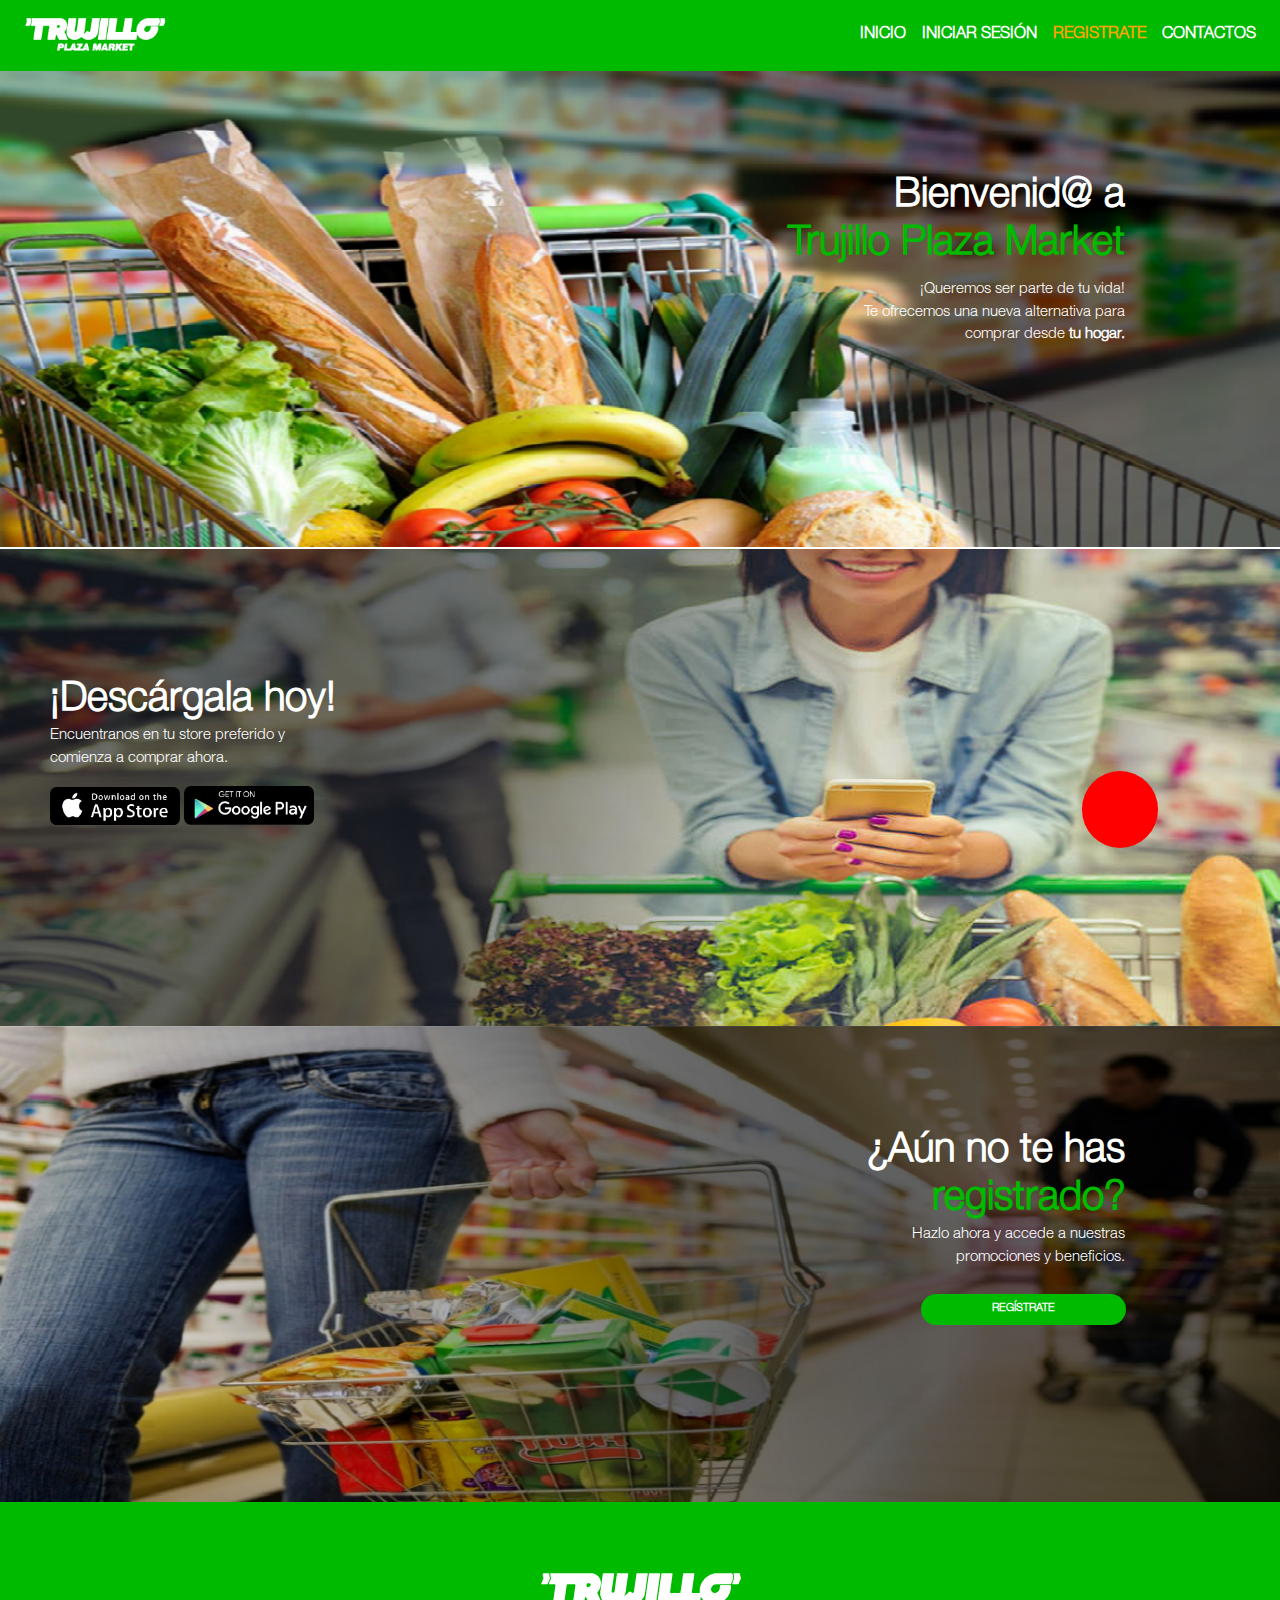
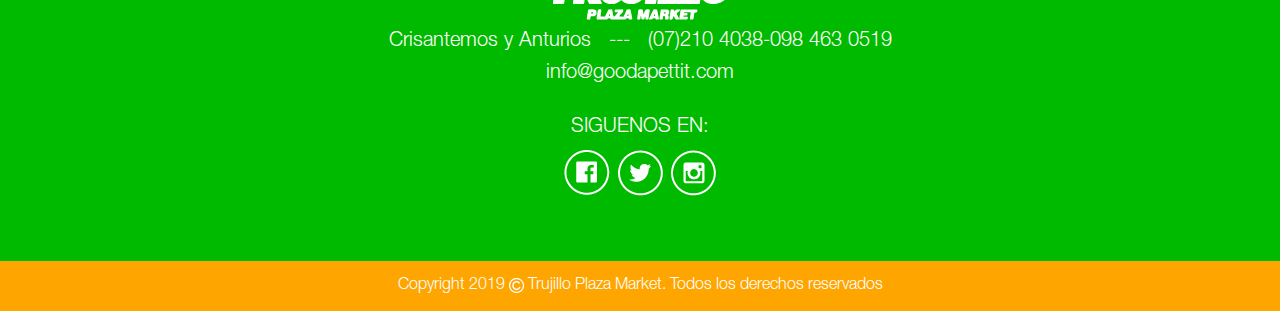
<file: index.html>
<!DOCTYPE html>
<html lang="en">
<head>
	<meta charset="UTF-8">
	<meta name="viwport" content="width=device-width, initial-scale=1.0">
	<meta http-equiv="X-UA-Compatible" content="ie=edge">
	<title>Trujillo</title>
	<link rel="stylesheet" href="css/estilos.css">
	
	<link href="https://es.snatchbot.me/sdk/webchat.css" rel="stylesheet" type="text/css">
	<script src="https://es.snatchbot.me/sdk/webchat.min.js"></script>


	<link rel="stylesheet" href="css/bootstrap2.min.css">
	<link rel="stylesheet" href="https://use.fontawesome.com/releases/v5.8.1/css/all.css" integrity="sha384-50oBUHEmvpQ+1lW4y57PTFmhCaXp0ML5d60M1M7uH2+nqUivzIebhndOJK28anvf" crossorigin="anonymous">
	<script src="https://ajax.googleapis.com/ajax/libs/jquery/3.4.0/jquery.min.js"></script>
	<script src="https://cdnjs.cloudflare.com/ajax/libs/popper.js/1.14.7/umd/popper.min.js"></script>
	<script src="https://maxcdn.bootstrapcdn.com/bootstrap/4.3.1/js/bootstrap.min.js"></script>
</head>
<body>
	<header>
		<nav class="navbar navbar-expand-sm bg-dark navbar-dark">
		  	<!-- Brand/logo -->
		  	<a class="navbar-brand" href="index.html">
		    	<img src="img/logo-trujillo.png" alt="logo" style="width:70%;">
		  	</a>
		  	<!-- Links -->
		  	<ul class="navbar-nav" id="contenedor_menu">
		    	<li class="nav-item">
			    	<a class="nav-link" href="index.html">INICIO</a>
				</li>
				<li class="nav-item">
			    	<a class="nav-link" href="inicio_sesion.html">INICIAR SESIÓN</a>
				</li>
				<li class="nav-item">
			    	<a class="nav-link active" href="registro.html">REGISTRATE</a>
				</li>
				<li class="nav-item">
			    	<a class="nav-link" href="contactos.html">CONTACTOS</a>
				</li>
		  	</ul>
		  	<div class="icono-responsivo" id="open">
				<span>&#9776;</span>
			</div>
		</nav>	
	</header>
	<main>
		<section class="bienvenida slider" id="slider">
			<div class="container" id="mensaje-bienvenida">
				<h1 id="h1_mb">Bienvenid@ a</h1>
				<h1 id="h1_2">Trujillo Plaza Market</h1>
				<p id="parrafo">¡Queremos ser parte de tu vida!</p>
				<p id="parrafo2">Te ofrecemos una nueva alternativa para comprar desde <strong>tu hogar.</strong></p>
			</div>
			<div class="slider">
				<ul>
					<li><img src="img/fondo1.png" alt=""></li>
					<li><img src="img/fondo2_2.png" alt=""></li>
					<li><img src="img/fondo3.png" alt=""></li>
				</ul>
			</div>
		</section>
		<section class="descarga contenedor" id="descarga">
			<div class="container" id="mensaje-descargalo">
				<h1 id="h1_mb">¡Descárgala hoy!</h1>
				<p id="parrafo3">Encuentranos en tu store preferido y comienza a comprar ahora.</p>
				<img class="img-fluid" src="img/app-store2.png" alt="" width="130" height="236">
				<img class="img-fluid" src="img/google-store2.png" alt="" width="130" height="236">
			</div>
			<div class="content-descarga-fondo">
				<img class="img-fluid" src="img/fondo4.png" alt="">
			</div>
		</section>
		<section class="registro_index contenedor" id="registro_index">
			<div class="container" id="mensaje-registro">
				<h1 id="h1_mb">¿Aún no te has</h1>
				<h1 id="h1_2">registrado?</h1>
				<p id="parrafo4">Hazlo ahora y accede a nuestras promociones y beneficios.</p>
				<a href="registro.html" style="text-decoration: none;">
					<button class="btn" id="boton"><strong>REGÍSTRATE</strong></button>
				</a>
			</div>
			<div class="content-registro-fondo">
				<img class="img-fluid" src="img/fondo5.png" alt="">
			</div>
		</section>
		<section class="informacion contenedor" id="informacion">
			<div class="container">
				<div class="marca-logo">
					<img class="img-fluid" src="img/logo-trujillo.png" alt="">		
				</div>
				<h5 id="h5_personal">Crisantemos y Anturios &nbsp; --- &nbsp; (07)210 4038-098 463 0519</h5>
				<h5 id="h5_personal">info@goodapettit.com</h5>
			</div>
			<div id="redes_sociales">
				<h5 id="h5_personal">SIGUENOS EN:</h5>
				<a href=""><img class="img-fluid" src="img/icon-facebook.png" alt=""></a>
				<a href=""><img class="img-fluid" src="img/icon-twitter.png" alt=""></a>
				<a href=""><img class="img-fluid" src="img/icon-instagram.png" alt=""></a>
			</div>
		</section>
	</main>
	<footer>
		<div class="derechos">
			<p id="pie">Copyright 2019 <img class="img-fluid" src="img/icon-copyright2.png" alt=""  width="15px"> Trujillo Plaza Market. Todos los derechos reservados</p>
		</div>
	</footer>
	

	<script>
		Init('?botID=59475&appID=webchat', 325, 500, 'https://dvgpba5hywmpo.cloudfront.net/media/image/xM9b6GBS1aczs5q3RUouL4W8X', 'bubble', '#00BA00', 80, 80, 22.99999999999999, '', '1', '#FFFFFF', '#FFFFFF', 0);/*for authentication of its users, you can define your userID (add &userID={login})*/
	</script>

	<script src="js/main.js"></script>
	<div>
		<button id="boton-chatbot">		
		</button>
	</div>
</body>
</html>
</file>
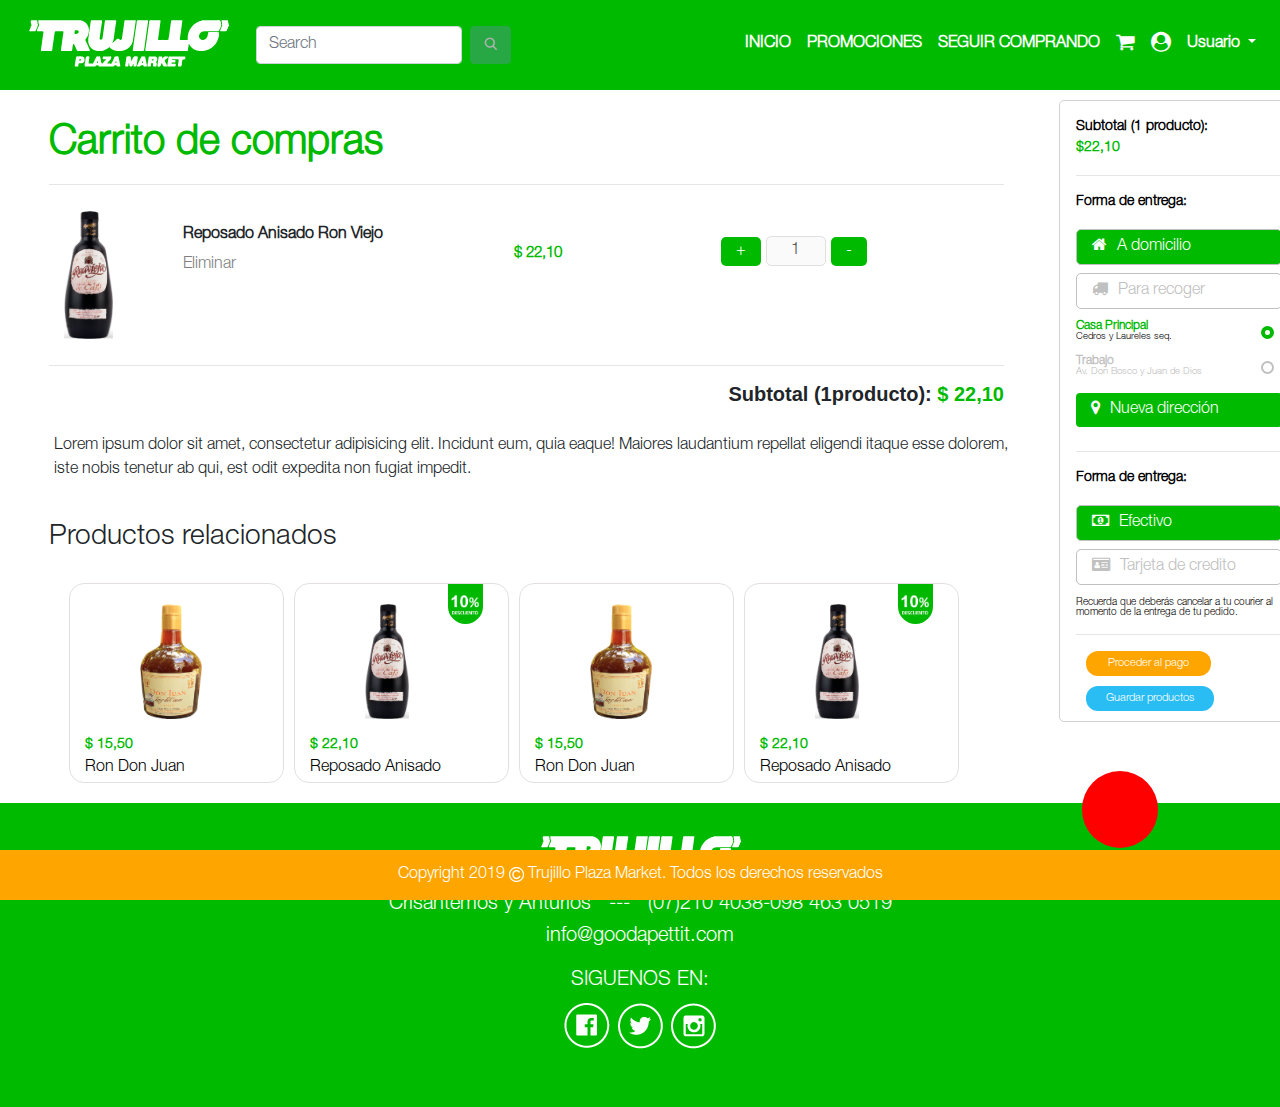
<file: carrito.html>
<!DOCTYPE html>
<html lang="en">
<head>
	<meta charset="UTF-8">
	<title>Carrito</title>
	<meta name="viewport" content="width=device-width, initial-scale=1">

	<link rel="stylesheet" href="css/estilos.css">
	<link rel="stylesheet" href="css/bootstrap2.min.css">

	<link rel="stylesheet" href="https://cdnjs.cloudflare.com/ajax/libs/font-awesome/4.7.0/css/font-awesome.min.css">

	<link href="https://es.snatchbot.me/sdk/webchat.css" rel="stylesheet" type="text/css">
	<script src="https://es.snatchbot.me/sdk/webchat.min.js"></script>

	<link rel="stylesheet" href="http://cdn.leafletjs.com/leaflet/v0.7.7/leaflet.css" />
	<script src="http://cdn.leafletjs.com/leaflet/v0.7.7/leaflet.js"></script>

	<script src="https://ajax.googleapis.com/ajax/libs/jquery/3.4.0/jquery.min.js"></script>
	<script src="https://maxcdn.bootstrapcdn.com/bootstrap/4.3.1/js/bootstrap.min.js"></script>
</head>
<body>
	<header>
		<nav class="navbar navbar-expand-sm bg-dark navbar-dark" style="display: flex; justify-content: space-between; ">
			<!-- Brand/logo -->
		  	<a class="navbar-brand" id="logo-menu-dp" href="#">
		    	<img src="img/logo-trujillo.png" id="img-logo-dp" alt="logo">
		  	</a>
		  	<!-- Search -->
		  	<form class="form-inline" action="/action_page.php">
		    	<input class="form-control mr-sm-2" type="text" placeholder="Search">
		    	<button class="btn btn-success" type="submit">
		    		<a href="index.html"><img src="img/icon-search.png" alt="logo" style="width:15px;"></a>
		    	</button>
		  	</form>  
		  	<!-- Links -->
		  	<button class="navbar-toggler" type="button" data-toggle="collapse" data-target="#collapsibleNavbar">
				<span class="navbar-toggler-icon"></span>
			</button>
			<div class="collapse navbar-collapse justify-content-end" id="collapsibleNavbar">
		  		<ul class="navbar-nav justify-content-end">
		    		<li class="nav-item">
		      			<a class="nav-link" href="index.html">INICIO</a>
		    		</li>
		    		<li class="nav-item">
		      			<a class="nav-link" href="#">PROMOCIONES</a>
		    		</li>
		    		<li class="nav-item">
			      		<a class="nav-link" href="#">SEGUIR COMPRANDO</a>
			    	</li>
		    		<li class="nav-item">
		    			<a class="nav-link" href="carrito.html"><i class="fa fa-shopping-cart" style="font-size: 20px;"></i></a>
		    		</li>
		    		<li class="nav-item">
		      			<a class="nav-link" href="#"><i class="fa fa-user-circle" style="font-size: 20px;"></i></a>
		    		</li>
		    		<!-- Dropdown -->
			    	<li class="nav-item dropdown">
			      		<a class="nav-link dropdown-toggle" href="#" id="navbardrop" data-toggle="dropdown">
			      			Usuario
			      		</a>
			      		<div class="dropdown-menu" id="menudes-plegable">
				        	<a class="dropdown-item" href="#">Mi perfil</a>
				        	<a class="dropdown-item" href="#">Mis direcciones</a>
				        	<hr>
				        	<a class="dropdown-item" href="#">Mis listas</a>
				        	<a class="dropdown-item" href="#">Mis pedidos</a>
				        	<a class="dropdown-item" href="#">Configuración</a>
				        	<a class="dropdown-item" href="#">Ayuda</a>
				        	<a class="dropdown-item" href="#">Salir</a>
			      		</div>
			    	</li>
		  		</ul>
		  	</div>
		</nav>
	</header>
	<div class="container-fluid" id="cuerpo-cc">
		<div class="container-fluid">
			<div class="row">
				<div class="col-sm-10" id="c-cc">
					<h1 class="titulo-carrito">Carrito de compras</h1>
					<hr>
					<div class="row">
					<!-- =============================================== PRIMERO =========================================================== -->
						<div class="col-sm-12">
							<div class="row">
								<div class="col-sm-2" id="b_producto">
									<img class="img-fluid" src="img/cafe-ruavieja.png" alt="" style="width: 30%;">
								</div>
								<div class="col-sm-3" id="produc-selec">
									<h6><strong>Reposado Anisado Ron Viejo</strong></h6>
									<div class="row" id="eliminar-guadar">
										<div class="col-sm-4" id="link-eliminar"><a href="">Eliminar</a></div>
									</div>
								</div>
								<div class="col-sm-3 justify-content-end" id="costo-produc-selec"><span>$ 22,10</span></div>
								<div class="col-sm-4" id="cont-dis-incre">
									<div id="disminuir-incrementar">
						            	<button id="btn-incre-dismi-carrito" onclick="myFunction()">+</button>
								        <input type="number" id="myNumber" min="1" value="1" disabled>
								        <button id="btn-incre-dismi-carrito" onclick="myFunction2()">-</button>
									</div>
									<script> //script para aumentar y decrementar cantidad de productos
									    function myFunction() {
									      document.getElementById("myNumber").stepUp(1);
									    }
									    function myFunction2() {
									      document.getElementById("myNumber").stepDown(1);
									    }
									</script>
								</div>
							</div>
							<hr>
						</div>

					<!-- =============================================== MEDIO =========================================================== -->
						<div class="col-sm-12" style="text-align: right;padding-bottom: 10px;">
							<h5 id="subtit-bd-carrito-izq">Subtotal (1producto): <span>$ 22,10</span></h5>
						</div>
						<div class="col-sm-12" style="padding: 10px 0 20px 20px;">
							Lorem ipsum dolor sit amet, consectetur adipisicing elit. Incidunt eum, quia eaque! Maiores laudantium repellat eligendi itaque esse dolorem, iste nobis tenetur ab qui, est odit expedita non fugiat impedit.
						</div>
					<!-- ================================================================================================================== -->	

					<!-- =============================================== ULTIMO =========================================================== -->
						<div class="col-sm-12" style="padding-top: 20px;">
							<h3>Productos relacionados</h3>
						</div>
						<div class="col-sm-12">
							<div class="row" id="bl-pr-carrito">
					    		<div class="col-sm-3" id="pr-carrito">
					    			<img class="img-fluid" id="img-pr-carrito" src="img/IMG_5825.png" alt="">
					    			<span id="precio-pr">$ 15,50</span><p id="nom-pr">Ron Don Juan</p>
					    		</div>
					   			<div class="col-sm-3" id="pr-carrito">
					   				<img class="img-fluid" id="img-descu-c" src="img/descuento.png" alt="">
					   				<img class="img-fluid" id="img-pr-carrito" src="img/cafe-ruavieja.png" alt="">
					   				<span id="precio-pr">$ 22,10</span><p id="nom-pr">Reposado Anisado</p>
					   			</div>
					   			<div class="col-sm-3" id="pr-carrito">
					   				<img class="img-fluid" id="img-pr-carrito" src="img/IMG_5825.png" alt="">
					   				<span id="precio-pr">$ 15,50</span><p id="nom-pr">Ron Don Juan</p>
					   			</div>
					   			<div class="col-sm-3" id="pr-carrito">
					   				<img class="img-fluid" id="img-descu-c" src="img/descuento.png" alt="">
					   				<img class="img-fluid" id="img-pr-carrito" src="img/cafe-ruavieja.png" alt="">
					   				<span id="precio-pr">$ 22,10</span><p id="nom-pr">Reposado Anisado</p>
					   			</div>
					  		</div>
						</div>
						<!-- =================================================================================================================== -->
					</div>	
				</div>
				<div class="col-sm-2">
		    		<div id="cont-der-car">
			    		<strong><p id="subtitulo-bd-carrito">Subtotal (1 producto): <span id="precio-subtotal"> $22,10</span></p></strong>
			    		<hr>
			    		<div class="row">
							<div class="col-sm-12">
								<strong><p id="subtitulo-bd-carrito">Forma de entrega:</p></strong>
								<form class="formulario" action="">
									<div class="radio1">
								      <input type="radio" id="radio" name="example1" value="domicilio" checked>
								      <label for="radio"><i class="fa fa-home"></i><span>A domicilio</span></label>
								      <input type="radio" id="radio2" name="example1" value="recoger">
								      <label for="radio2"><i class="fa fa-truck"></i><span>Para recoger</span></label>
								    </div>
								    <div class="radio2">
								      <input type="radio" id="radio_1" name="example2" value="cprincipal" checked>
								      <label for="radio_1"><span id="s1">Casa Principal</span><span id="s2">Cedros y Laureles seq.</span></label>
								      <input type="radio" id="radio_2" name="example2" value="trabajo">
								      <label for="radio_2"><span id="s1">Trabajo</span><span id="s2">Av. Don Bosco y Juan de Dios</span></label>
								    </div>
								    <label for="" id="btn-modal-nd" data-toggle="modal" data-target="#myModal"><i class="fa fa-map-marker" style=""></i><span>Nueva dirección</span></label>
								    <!-- The Modal -->
									<div class="modal fade" id="myModal">
										<div class="modal-dialog">
											<div class="modal-content">
												<!-- Modal Header -->
												<div class="modal-header">
													<div id="map" style="width:100%; height: 340px; border: 2px solid red;"></div>
													<!--<img src="img/mapa.PNG" alt="" class="img-fluid" style="border: 1px solid #56F661">
													<button type="button" class="close" data-dismiss="modal">&times;</button>-->
												</div>
												<!-- Modal body -->
												<div class="modal-body" style="display: inline-block;">
													<h5 style="font-weight: bold;">Información de la nueva dirección</h5>
													<input type="text" name="info-dir" placeholder="Calle Principal" style="width: 100%;margin-bottom: 7px;border-radius: 3px;border:1px solid #D5CECE;padding-left: 5px;">
													<input type="text" name="info-dir" placeholder="Calle Secundaria" style="width: 100%;margin-bottom: 7px;border-radius: 3px;border:1px solid #D5CECE;padding-left: 5px;">
													<input type="text" name="info-dir" placeholder="Referencia" style="width: 100%;margin-bottom: 7px;border-radius: 3px;border:1px solid #D5CECE;padding-left: 5px;">
													<input type="text" name="info-dir" placeholder="# de casa" style="width: 100%;margin-bottom: 0px;border-radius: 3px;border:1px solid #D5CECE;padding-left: 5px;">
													<style type="text/css">
														.modal-body input::placeholder {color: #DBD9D8;padding-left: 3px;}
													</style>
												</div>
												<!-- Modal footer -->
												<div class="modal-footer">
													<button type="button" class="btn btn-success" data-dismiss="modal">Cancelar</button>
													<button type="button" class="btn btn-success" data-dismiss="modal">Guardar dirección</button>
												</div>
											</div>
										</div>
									</div>

									<script type="text/javascript">
				                      var posicion_inicial = [0,0];
				                        function getLocation(){
				                          if (navigator.geolocation){
				                            navigator.geolocation.getCurrentPosition(function(position){
				                              posicion_inicial[0] = position.coords.longitude;
				                              posicion_inicial[1] = position.coords.latitude;
				                            });
				                          }
				                          else{
				                            posicion_inicial = [-3.98662568999,-79.196838475852];
				                          }
				                        }
				                      var options = {
				                        center:[-3.98662568999,-79.196838475852],
				                        zoom:17
				                      };
				                      var map = L.map('map',options);
				                      L.tileLayer('http://{s}.tile.osm.org/{z}/{x}/{y}.png', {attribution:'OSM'})
				                      .addTo(map);
				                      var myMarker = L.marker([-3.98662568999,-79.196838475852], {title:"MyPoint", alt:"The Big I", draggable:true})
				                      .addTo(map)
				                      .on('dragend',function(){
				                        var coord = String(myMarker.getLatLng()).split(',');
				                        console.log(coord);
				                        var lat = coord[0].split('(');
				                        console.log(lat);
				                        var lng = coord[1].split(')');
				                        console.log(lng);
				                        myMarker.bindPopup("Moved to:" + lat[1] + "," + lng[0] + ".");
				                      });
				                      
				                      $('#myModal').on('show.bs.modal',function(){
				                        setTimeout(function(){
				                          map.invalidateSize();
				                        },10);
				                      });
				                  </script>
							    </form>
							    <hr>
							</div>
							<div class="col-sm-12">
								<strong><p id="subtitulo-bd-carrito">Forma de entrega:</p></strong>
								<form class="formulario" action="">
									<div class="radio1">
								      <input type="radio" id="radio-1" name="example3" value="efectivo" checked>
								      <label for="radio-1"><i class="fa fa-money"></i><span>Efectivo</span></label>
								      <input type="radio" id="radio-2" name="example3" value="tarjeta">
								      <label for="radio-2"><i class="fa fa-id-card"></i><span>Tarjeta de credito</span></label>
								    </div>
							    </form>
								<p id="nota-pago-carrito">Recuerda que deberás cancelar a tu courier al momento de la entrega de tu pedido.</p>
								<hr>
							</div>
							<div class="col-sm-12" id="bl-btn-pago-carrito">
								<a href="#">
									<buttom id="boton-pago-carrito">Proceder al pago</buttom>
								</a>
							</div>
							<div class="col-sm-12" id="bl-btn-guardar-carrito">
								<a href="#">
									<buttom id="boton-guardar-carrito">Guardar productos</buttom>
								</a>
							</div>
						</div>
					</div>
		    	</div>
			</div>
		</div>
	</div>
	<section class="informacion contenedor" id="informacion2">
		<div class="container">
			<div class="marca-logo">
				<img class="img-fluid" src="img/logo-trujillo.png" alt="">		
			</div>
			<h5 id="h5_personal">Crisantemos y Anturios &nbsp; --- &nbsp; (07)210 4038-098 463 0519</h5>
			<h5 id="h5_personal">info@goodapettit.com</h5>
		</div>
		<div id="redes_sociales_dp">
			<h5 id="h5_personal">SIGUENOS EN:</h5>
			<a href=""><img class="img-fluid" src="img/icon-facebook.png" alt=""></a>
			<a href=""><img class="img-fluid" src="img/icon-twitter.png" alt=""></a>
			<a href=""><img class="img-fluid" src="img/icon-instagram.png" alt=""></a>
		</div>
	</section>
	<div class="footer">
		<p id="pie">Copyright 2019 <img class="img-fluid" src="img/icon-copyright2.png" alt="" width="15px"> Trujillo Plaza Market. Todos los derechos reservados</p>
	</div>
	<script>
		Init('?botID=59475&appID=webchat', 325, 500, 'https://dvgpba5hywmpo.cloudfront.net/media/image/xM9b6GBS1aczs5q3RUouL4W8X', 'bubble', '#00BA00', 80, 80, 22.99999999999999, '', '1', '#FFFFFF', '#FFFFFF', 0);/*for authentication of its users, you can define your userID (add &userID={login})*/
	</script>
	<div>
		<button id="boton-chatbot">		
		</button>
	</div>
</body>
</html>
</file>
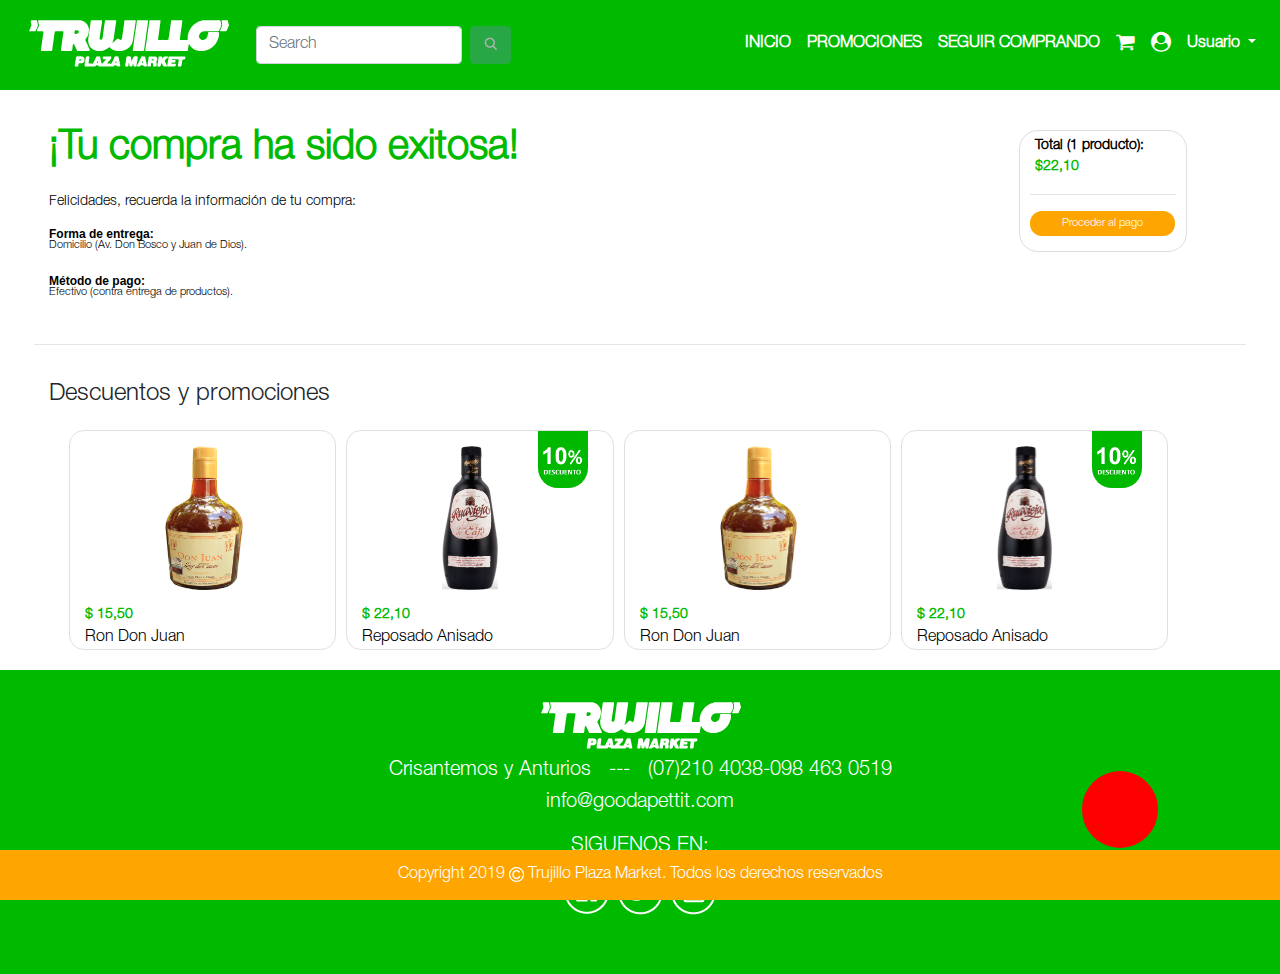
<file: compra_final.html>
<!DOCTYPE html>
<html lang="en">
<head>
	<meta charset="UTF-8">
	<meta name="viwport" content="width=device-width, initial-scale=1.0">
	<title>Compra final</title>

	<link rel="stylesheet" href="css/estilos.css">
	<link rel="stylesheet" href="css/bootstrap2.min.css">

	<link rel="stylesheet" href="https://cdnjs.cloudflare.com/ajax/libs/font-awesome/4.7.0/css/font-awesome.min.css">

	<link href="https://es.snatchbot.me/sdk/webchat.css" rel="stylesheet" type="text/css">
	<script src="https://es.snatchbot.me/sdk/webchat.min.js"></script>

	<script src="https://ajax.googleapis.com/ajax/libs/jquery/3.4.0/jquery.min.js"></script>
	<script src="https://maxcdn.bootstrapcdn.com/bootstrap/4.3.1/js/bootstrap.min.js"></script>
</head>
<body>
	<header>
		<nav class="navbar navbar-expand-sm bg-dark navbar-dark" style="display: flex; justify-content: space-between; ">
			<!-- Brand/logo -->
		  	<a class="navbar-brand" id="logo-menu-dp" href="#">
		    	<img src="img/logo-trujillo.png" id="img-logo-dp" alt="logo">
		  	</a>
		  	<!-- Search -->
		  	<form class="form-inline" action="/action_page.php">
		    	<input class="form-control mr-sm-2" type="text" placeholder="Search">
		    	<button class="btn btn-success" type="submit">
		    		<a href="index.html"><img src="img/icon-search.png" alt="logo" style="width:15px;"></a>
		    	</button>
		  	</form>  
		  	<!-- Links -->
		  	<button class="navbar-toggler" type="button" data-toggle="collapse" data-target="#collapsibleNavbar">
				<span class="navbar-toggler-icon"></span>
			</button>
			<div class="collapse navbar-collapse justify-content-end" id="collapsibleNavbar">
		  		<ul class="navbar-nav justify-content-end">
		    		<li class="nav-item">
		      			<a class="nav-link" href="index.html">INICIO</a>
		    		</li>
		    		<li class="nav-item">
		      			<a class="nav-link" href="#">PROMOCIONES</a>
		    		</li>
		    		<li class="nav-item">
			      		<a class="nav-link" href="#">SEGUIR COMPRANDO</a>
			    	</li>
		    		<li class="nav-item">
		    			<a class="nav-link" href="carrito.html"><i class="fa fa-shopping-cart" style="font-size: 20px;"></i></a>
		    		</li>
		    		<li class="nav-item">
		      			<a class="nav-link" href="#"><i class="fa fa-user-circle" style="font-size: 20px;"></i></a>
		    		</li>
		    		<!-- Dropdown -->
			    	<li class="nav-item dropdown">
			      		<a class="nav-link dropdown-toggle" href="#" id="navbardrop" data-toggle="dropdown">
			      			Usuario
			      		</a>
			      		<div class="dropdown-menu" id="menudes-plegable">
				        	<a class="dropdown-item" href="#">Mi perfil</a>
				        	<a class="dropdown-item" href="#">Mis direcciones</a>
				        	<hr>
				        	<a class="dropdown-item" href="#">Mis listas</a>
				        	<a class="dropdown-item" href="#">Mis pedidos</a>
				        	<a class="dropdown-item" href="#">Configuración</a>
				        	<a class="dropdown-item" href="#">Ayuda</a>
				        	<a class="dropdown-item" href="#">Salir</a>
			      		</div>
			    	</li>
		  		</ul>
		  	</div>
		</nav>
	</header>
	<div class="container-fluid" style="padding: 0 34px;">
		<div class="row">
			<div class="col-sm-12" style="padding-right: 40px;">	
				<div class="col-sm-12" style="padding-bottom: 10px; padding-top: 25px;">
					<div class="row">
						<div class="col-sm-10" style="height: 70px;">
							<h1 class="titulo-compra">¡Tu compra ha sido exitosa!</h1>
						</div>
						<div class="col-sm-2" id="bl-subtotal-cf">
					    	<div id="bldr-subtotal-cf">	
					    		<strong><p id="subtitulo-bd-cf">Total (1 producto): <span id="precio-subtotal"> $22,10</span></p></strong>
					    		<hr id="sep-bldr-subtotal-cf">
					    		<div class="row">
									<div class="col-sm-12" id="bl-btn-pago-carrito">
										<a href="#">
											<buttom id="boton-pago-cf">Proceder al pago</buttom>
										</a>
									</div>
								</div>
							</div>
				    	</div>
						<div class="col-sm-10" id="bl-ms-cf">
							<div id="bl-info-cf">
								<p style="color: black;font-size: 14px;">Felicidades, recuerda la información de tu compra:</p>
								<p id="info-compra">Forma de entrega:<span>Domicilio (Av. Don Bosco y Juan de Dios).</span></p>
								<p id="info-compra">Método de pago:<span style="margin-bottom: 20px;">Efectivo (contra entrega de productos).</span></p>
							</div>
						</div>					
				    </div>
				</div>
			</div>
		</div>
		<hr>
		<div class="col-sm-12" style="padding-top: 20px;">
			<h4>Descuentos y promociones</h4>
		</div>
		<div class="col-sm-12">
			<div class="row" id="bl-pr-cf">
				<div class="col-sm-3" id="pr-cf">
					<img class="img-fluid" id="img-pr-cf" src="img/IMG_5825.png" alt="">
					<span id="precio-pr">$ 15,50</span><p id="nom-pr">Ron Don Juan</p>
				</div>
				<div class="col-sm-3" id="pr-cf">
					<img class="img-fluid" id="img-descu-cf" src="img/descuento.png" alt="">
					<img class="img-fluid" id="img-pr-cf" src="img/cafe-ruavieja.png" alt="">
					<span id="precio-pr">$ 22,10</span><p id="nom-pr">Reposado Anisado</p>
				</div>
				<div class="col-sm-3" id="pr-cf">
					<img class="img-fluid" id="img-pr-cf" src="img/IMG_5825.png" alt="">
					<span id="precio-pr">$ 15,50</span><p id="nom-pr">Ron Don Juan</p>
				</div>
				<div class="col-sm-3" id="pr-cf">
					<img class="img-fluid" id="img-descu-cf" src="img/descuento.png" alt="">
					<img class="img-fluid" id="img-pr-cf" src="img/cafe-ruavieja.png" alt="">
					<span id="precio-pr">$ 22,10</span><p id="nom-pr">Reposado Anisado</p>
				</div>
			</div>
		</div>
	</div>
	<section class="informacion contenedor" id="informacion2">
		<div class="container">
			<div class="marca-logo">
				<img class="img-fluid" src="img/logo-trujillo.png" alt="">		
			</div>
			<h5 id="h5_personal">Crisantemos y Anturios &nbsp; --- &nbsp; (07)210 4038-098 463 0519</h5>
			<h5 id="h5_personal">info@goodapettit.com</h5>
		</div>
		<div id="redes_sociales_dp">
			<h5 id="h5_personal">SIGUENOS EN:</h5>
			<a href=""><img class="img-fluid" src="img/icon-facebook.png" alt=""></a>
			<a href=""><img class="img-fluid" src="img/icon-twitter.png" alt=""></a>
			<a href=""><img class="img-fluid" src="img/icon-instagram.png" alt=""></a>
		</div>
	</section>
	<div class="footer">
		<p id="pie">Copyright 2019 <img class="img-fluid" src="img/icon-copyright2.png" alt="" width="15px"> Trujillo Plaza Market. Todos los derechos reservados</p>
	</div>
	<script>
		Init('?botID=59475&appID=webchat', 325, 500, 'https://dvgpba5hywmpo.cloudfront.net/media/image/xM9b6GBS1aczs5q3RUouL4W8X', 'bubble', '#00BA00', 80, 80, 22.99999999999999, '', '1', '#FFFFFF', '#FFFFFF', 0);/*for authentication of its users, you can define your userID (add &userID={login})*/
	</script>
	<div>
		<button id="boton-chatbot">		
		</button>
	</div>
</body>
</html>
</file>
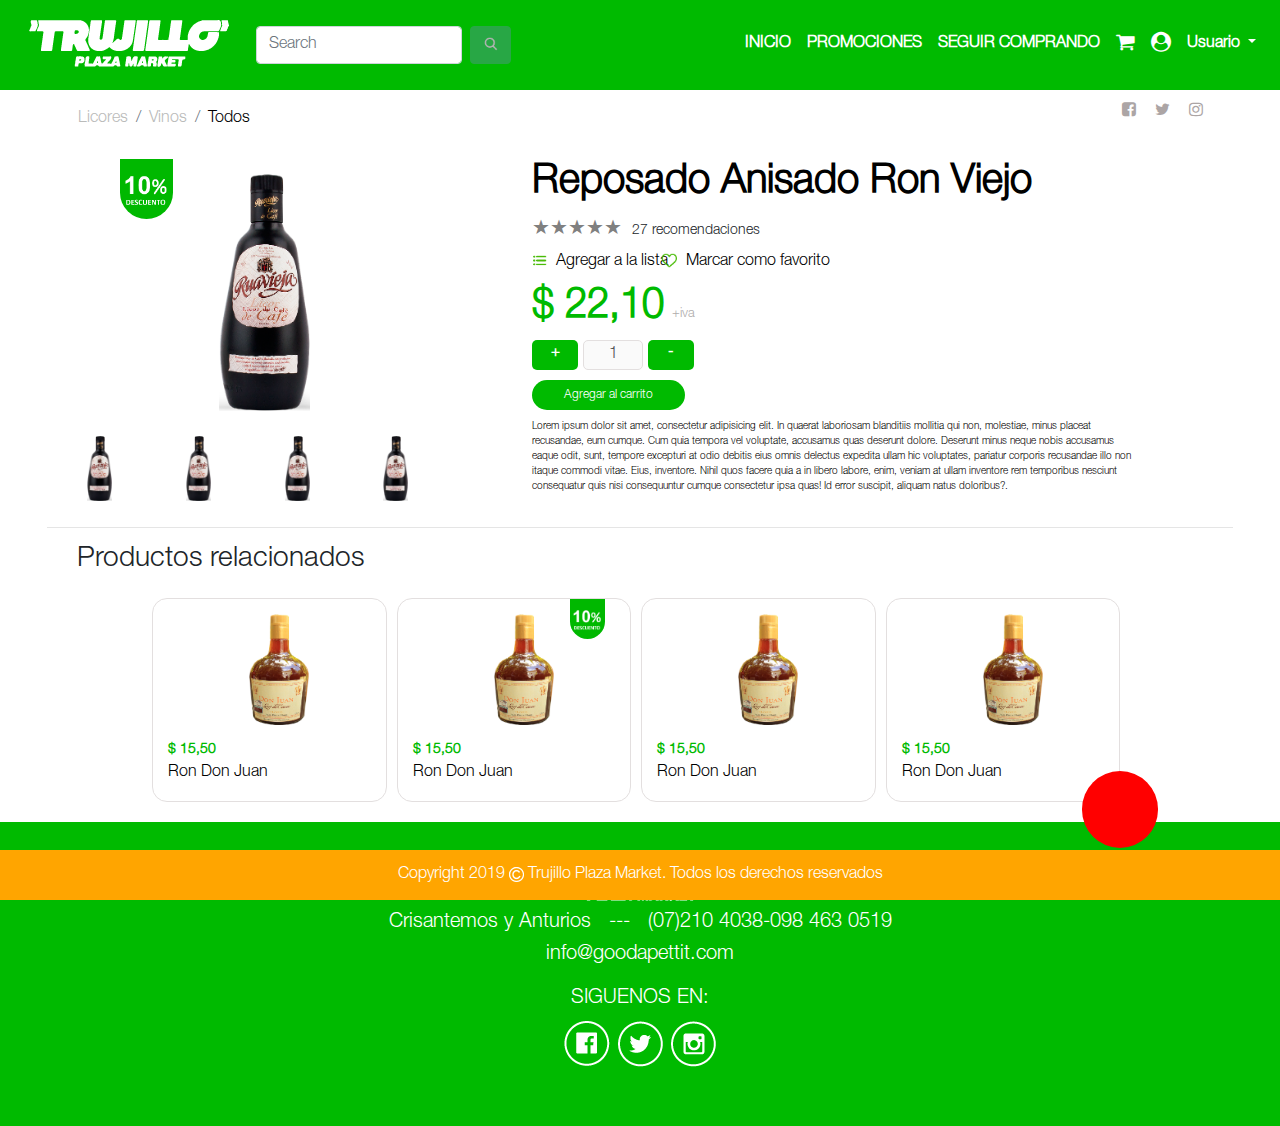
<file: detalle_producto.html>
<!DOCTYPE html>
<html lang="en">
<head>
	<meta charset="UTF-8">
	<meta name="viwport" content="width=device-width, initial-scale=1.0">
	<title>Detalle de producto</title>

	<link rel="stylesheet" href="css/estilos.css">
	<link rel="stylesheet" href="css/bootstrap2.min.css">

	<link rel="stylesheet" href="https://cdnjs.cloudflare.com/ajax/libs/font-awesome/4.7.0/css/font-awesome.min.css">

	<link href="https://es.snatchbot.me/sdk/webchat.css" rel="stylesheet" type="text/css">
	<script src="https://es.snatchbot.me/sdk/webchat.min.js"></script>

	<script src="https://ajax.googleapis.com/ajax/libs/jquery/3.4.0/jquery.min.js"></script>
	<script src="https://maxcdn.bootstrapcdn.com/bootstrap/4.3.1/js/bootstrap.min.js"></script>
</head>
<body>
	<header>
		<nav class="navbar navbar-expand-sm bg-dark navbar-dark" style="display: flex; justify-content: space-between; ">
			<!-- Brand/logo -->
		  	<a class="navbar-brand" id="logo-menu-dp" href="#">
		    	<img src="img/logo-trujillo.png" id="img-logo-dp" alt="logo" >
		  	</a>
		  	<!-- Search -->
		  	<form class="form-inline" action="/action_page.php">
		    	<input class="form-control mr-sm-2" type="text" placeholder="Search">
		    	<button class="btn btn-success" type="submit">
		    		<a href="index.html"><img src="img/icon-search.png" alt="logo" style="width:15px;"></a>
		    	</button>
		  	</form>  
		  	<!-- Links -->
		  	<button class="navbar-toggler" type="button" data-toggle="collapse" data-target="#collapsibleNavbar">
				<span class="navbar-toggler-icon"></span>
			</button>
		  	<div class="collapse navbar-collapse justify-content-end" id="collapsibleNavbar">
			  	<ul class="navbar-nav ">
			    	<li class="nav-item">
			      		<a class="nav-link" href="index.html">INICIO</a>
			    	</li>
			    	<li class="nav-item">
			      		<a class="nav-link" href="#">PROMOCIONES</a>
			    	</li>
			    	<li class="nav-item">
			      		<a class="nav-link" href="productos.html">SEGUIR COMPRANDO</a>
			    	</li>
			    	<li class="nav-item">
			    		<a class="nav-link" href="carrito.html"><i class="fa fa-shopping-cart" style="font-size: 20px;"></i></a>
			    	</li>
			    	<li class="nav-item">
			      		<a class="nav-link" href="#"><i class="fa fa-user-circle" style="font-size: 20px;"></i></a>
			    	</li>
			    	<!-- Dropdown -->
				    <li class="nav-item dropdown">
				      	<a class="nav-link dropdown-toggle" href="#" id="navbardrop" data-toggle="dropdown">
				        	Usuario
				      	</a>
				      	<div class="dropdown-menu" id="menudes-plegable">
					        <a class="dropdown-item" href="#">Mi perfil</a>
					        <a class="dropdown-item" href="#">Mis direcciones</a>
					        <hr>
					        <a class="dropdown-item" href="#">Mis listas</a>
					        <a class="dropdown-item" href="#">Mis pedidos</a>
					        <a class="dropdown-item" href="#">Configuración</a>
					        <a class="dropdown-item" href="#">Ayuda</a>
					        <a class="dropdown-item" href="#">Salir</a>
				      	</div>
				    </li>
			  	</ul>
			</div>
		</nav>
	</header>
	<div class="container-fluid" id="cuerpo">
		<div class="container-fluid">
	  		<div class="row">
	    		<div class="col-sm-6" id="gerarquia-links-dp">
	    			<!--Licores/Vinos/Todos-->
	    			<ul class="breadcrumb" id="menu-slash">
						<li class="breadcrumb-item"><a href="#">Licores</a></li>
					    <li class="breadcrumb-item"><a href="#">Vinos</a></li>
					    <li class="breadcrumb-item active" style="color: black;">Todos</li>
					</ul>
	    		</div>
	    		<div class="col-sm-6" id="rs">
					<div class="icon-bar">
					  <a href="#"><i id="i-social" class="fa fa-facebook-square"></i></a> 
					  <a href="#"><i id="i-social" class="fa fa-twitter"></i></a> 
					  <a href="#"><i id="i-social" class="fa fa-instagram"></i></i></a>  
					</div>
	    		</div>
	    		<div class="col-sm-4">
	    			<img class="img-fluid" id="descuen" src="img/descuento.png" alt="">
	    			<img class="img-fluid" id="img-producto" src="img/cafe-ruavieja.png" alt="">
	    			<div class="row">
		            	<div class="col">
		            		<img class="img-fluid" id="miniaturas" src="img/cafe-ruavieja.png" alt="">
		            	</div>
		            	<div class="col">
		            		<img class="img-fluid" id="miniaturas" src="img/cafe-ruavieja.png" alt="">
		            	</div>
		            	<div class="col">
		            		<img class="img-fluid" id="miniaturas" src="img/cafe-ruavieja.png" alt="">
		            	</div>
		            	<div class="col">
		            		<img class="img-fluid" id="miniaturas" src="img/cafe-ruavieja.png" alt="">
		            	</div>
		            </div>
	    		</div>
	   			<div class="col-sm-8" id="cali-info-produc">
	   				<h1 style="color: black;">Reposado Anisado Ron Viejo</h1>
	   				<form id="calificacion">
						<div class="row">
							<p class="clasificacion">
								<input id="radio1" type="radio" name="estrellas" value="5"><!--
							    --><label id="label-start" for="radio1">★</label><!--
							    --><input id="radio2" type="radio" name="estrellas" value="4"><!--
							    --><label id="label-start" for="radio2">★</label><!--
							    --><input id="radio3" type="radio" name="estrellas" value="3"><!--
							    --><label id="label-start" for="radio3">★</label><!--
							    --><input id="radio4" type="radio" name="estrellas" value="2"><!--
							    --><label id="label-start" for="radio4">★</label><!--
							    --><input id="radio5" type="radio" name="estrellas" value="1"><!--
							    --><label id="label-start" for="radio5">★</label>
							</p>
							<span id="reco">27 recomendaciones</span>
						</div>
					</form>
					<div class="row">
		              	<div class="col-sm-3" id="agre-list">
		              		<img class="img-fluid" id="botn-agregar-marcar" src="img/icon-list-green.png" alt="">
		              		<a href="#" style="color: black; ">Agregar a la lista</a>
		          		</div>
		              	<div class="col-sm-5" id="favorito">
		              		<img class="img-fluid" id="botn-agregar-marcar" src="img/icon-heart.png" alt="">
		              		<a href="#" style="color: black; ">Marcar como favorito</a>
		              	</div>
		            </div>
		            <h1 id="costo">$ 22,10 <span id="iva">+iva</span></h1>
		            <div id="disminuir-incrementar">
		            	<button id="inc-dec" onclick="myFunction()">+</button>
				        <input type="number" id="myNumber" min="1" value="1" disabled>
				        <button id="inc-dec" onclick="myFunction2()">-</button>
					</div>
					<script> //script para aumentar y decrementar cantidad de productos
					    function myFunction() {
					      document.getElementById("myNumber").stepUp(1);
					    }
					    function myFunction2() {
					      document.getElementById("myNumber").stepDown(1);
					    }
					</script>
					<a href="carrito.html"><button id="btn-agregar-carrito">Agregar al carrito</button></a>
					<p style="color: black; font-size: 10px;">
						Lorem ipsum dolor sit amet, consectetur adipisicing elit. In quaerat laboriosam blanditiis mollitia qui non, molestiae, minus placeat recusandae, eum cumque. Cum quia tempora vel voluptate, accusamus quas deserunt dolore. Deserunt minus neque nobis accusamus eaque odit, sunt, tempore excepturi at odio debitis eius omnis delectus expedita ullam hic voluptates, pariatur corporis recusandae illo non itaque commodi vitae. Eius, inventore. Nihil quos facere quia a in libero labore, enim, veniam at ullam inventore rem temporibus nesciunt consequatur quis nisi consequuntur cumque consectetur ipsa quas! Id error suscipit, aliquam natus doloribus?.
					</p>
	   			</div>
	  		</div>
		</div>
		<hr>
		<!-- productos relacionados -->
		<div class="container-fluid">
			<div class="col-sm-12">
				<h3>Productos relacionados</h3>
			</div>
	  		<div class="row" id="lp-re">
	    		<div class="col-sm-3" id="colum-re">
	    			<img class="img-fluid" id="p-relacionados" src="img/IMG_5825.png" alt="">
	    			<span id="precio-pr">$ 15,50</span><p id="nom-pr">Ron Don Juan</p>
	    		</div>
	   			<div class="col-sm-3" id="colum-re">
	   				<img class="img-fluid" id="img-descu-dp" src="img/descuento.png" alt="">
	   				<img class="img-fluid" id="p-relacionados" src="img/IMG_5825.png" alt="">
	   				<span id="precio-pr">$ 15,50</span><p id="nom-pr">Ron Don Juan</p>
	   			</div>
	   			<div class="col-sm-3" id="colum-re">
	   				<img class="img-fluid" id="p-relacionados" src="img/IMG_5825.png" alt="">
	   				<span id="precio-pr">$ 15,50</span><p id="nom-pr">Ron Don Juan</p>
	   			</div>
	   			<div class="col-sm-3" id="colum-re">
	   				<img class="img-fluid" id="p-relacionados" src="img/IMG_5825.png" alt="">
	   				<span id="precio-pr">$ 15,50</span><p id="nom-pr">Ron Don Juan</p>
	   			</div>
	  		</div>
		</div>
	</div>
	<section class="informacion contenedor" id="informacion2">
		<div class="container">
			<div class="marca-logo">
				<img class="img-fluid" src="img/logo-trujillo.png" alt="">		
			</div>
			<h5 id="h5_personal">Crisantemos y Anturios &nbsp; --- &nbsp; (07)210 4038-098 463 0519</h5>
			<h5 id="h5_personal">info@goodapettit.com</h5>
		</div>
		<div id="redes_sociales_dp">
			<h5 id="h5_personal">SIGUENOS EN:</h5>
			<a href=""><img class="img-fluid" src="img/icon-facebook.png" alt=""></a>
			<a href=""><img class="img-fluid" src="img/icon-twitter.png" alt=""></a>
			<a href=""><img class="img-fluid" src="img/icon-instagram.png" alt=""></a>
		</div>
	</section>
	<div class="footer">
		<p id="pie">Copyright 2019 <img class="img-fluid" src="img/icon-copyright2.png" alt="" width="15px"> Trujillo Plaza Market. Todos los derechos reservados</p>
	</div>
	<script>
		Init('?botID=59475&appID=webchat', 325, 500, 'https://dvgpba5hywmpo.cloudfront.net/media/image/xM9b6GBS1aczs5q3RUouL4W8X', 'bubble', '#00BA00', 80, 80, 22.99999999999999, '', '1', '#FFFFFF', '#FFFFFF', 0);/*for authentication of its users, you can define your userID (add &userID={login})*/
	</script>	
	<div>
		<button id="boton-chatbot">		
		</button>
	</div>
</body>
</html>
</file>
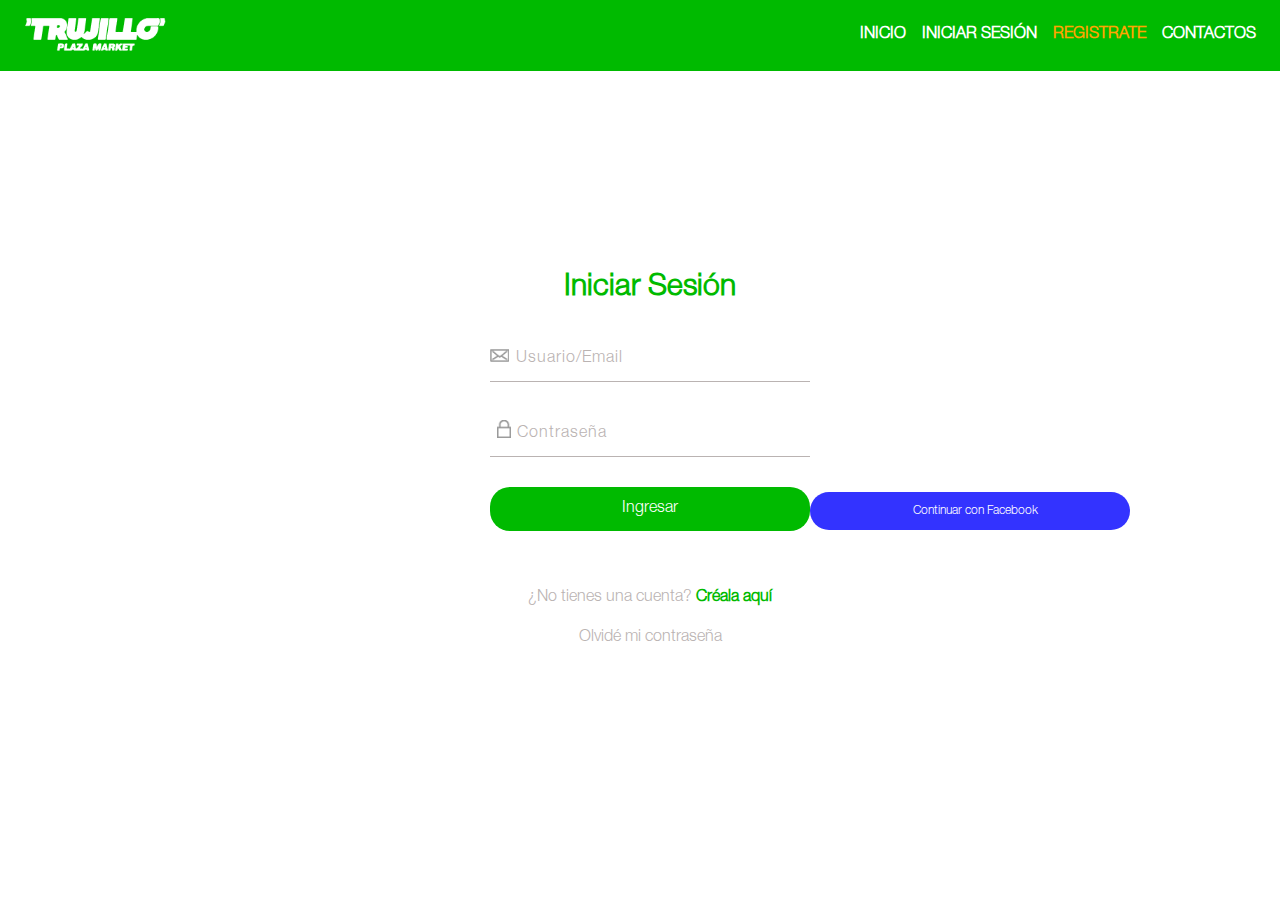
<file: inicio_sesion.html>
<!DOCTYPE html>
<html lang="es">
<head>
	<meta charset="UTF-8">
	<title>Inicio de sesison</title>
	<meta name="viewport" content="width=device-width, initial-scale=1">
	<link rel="stylesheet" href="css/estilos.css">
	<link rel="stylesheet" type="text/css" href="css/bootstrap2.min.css">
	<link rel="stylesheet" href="https://use.fontawesome.com/releases/v5.8.1/css/all.css" integrity="sha384-50oBUHEmvpQ+1lW4y57PTFmhCaXp0ML5d60M1M7uH2+nqUivzIebhndOJK28anvf" crossorigin="anonymous">	
<!--===============================================================================================-->
</head>
<body>
	<header>
		<nav class="navbar navbar-expand-sm bg-dark navbar-dark">
		  	<!-- Brand/logo -->
		  	<a class="navbar-brand" href="index.html">
		    	<img src="img/logo-trujillo.png" alt="logo" style="width:70%;">
		  	</a>
		  	<!-- Links -->
		  	<ul class="navbar-nav" id="contenedor_menu">
		    	<li class="nav-item">
			    	<a class="nav-link" href="index.html">INICIO</a>
				</li>
				<li class="nav-item">
			    	<a class="nav-link" href="inicio_sesion.html">INICIAR SESIÓN</a>
				</li>
				<li class="nav-item">
			    	<a class="nav-link active" href="registro.html">REGISTRATE</a>
				</li>
				<li class="nav-item">
			    	<a class="nav-link" href="contactos.html">CONTACTOS</a>
				</li>
		  	</ul>
		  	<div class="icono-responsivo" id="open">
				<span>&#9776;</span>
			</div>
		</nav>	
	</header>
	
	<form class="formulario-inicio validate-form" id="formulario" action="productos.html">
		<h2 id="titulo-is">Iniciar Sesión</h2>
		<div class="contenedorInput validate-input" data-validate = "Valid email is: a@b.com">
			<input class="campo" type="text" name="email" required="">
			<label for=""><img id="correo" src="img/icon-correo.png" alt="" >Usuario/Email</label>
		</div>
		<div class="contenedorInput validate-input" data-validate="Enter password">
			<span class="btn-show-pass"><i class="fas fa-eye"></i></span>
			<input class="campo" type="password" name="pass" required="">
			<label for=""><img id="clave" src="img/icon-password.png" alt="" >Contraseña</label>
		</div>
		<div class="contenedorInpu">
			<input type="submit" name="" value="Ingresar">
			<a id="cargar_facebook" href="#"><i class="fab fa-facebook-square"></i> Continuar con Facebook</a>
			<p id="crear_cueta">¿No tienes una cuenta?<a href="registro.html"><span> Créala aquí</span></a></p>
			<p id="olvidar_clave"><a href="#">Olvidé mi contraseña</a></p>
		</div>
	</form>
<!--===============================================================================================-->
	<script src="js/jquery-3.2.1.min.js"></script>
	<script src="js/main.js"></script>
</body>
</html>
</file>
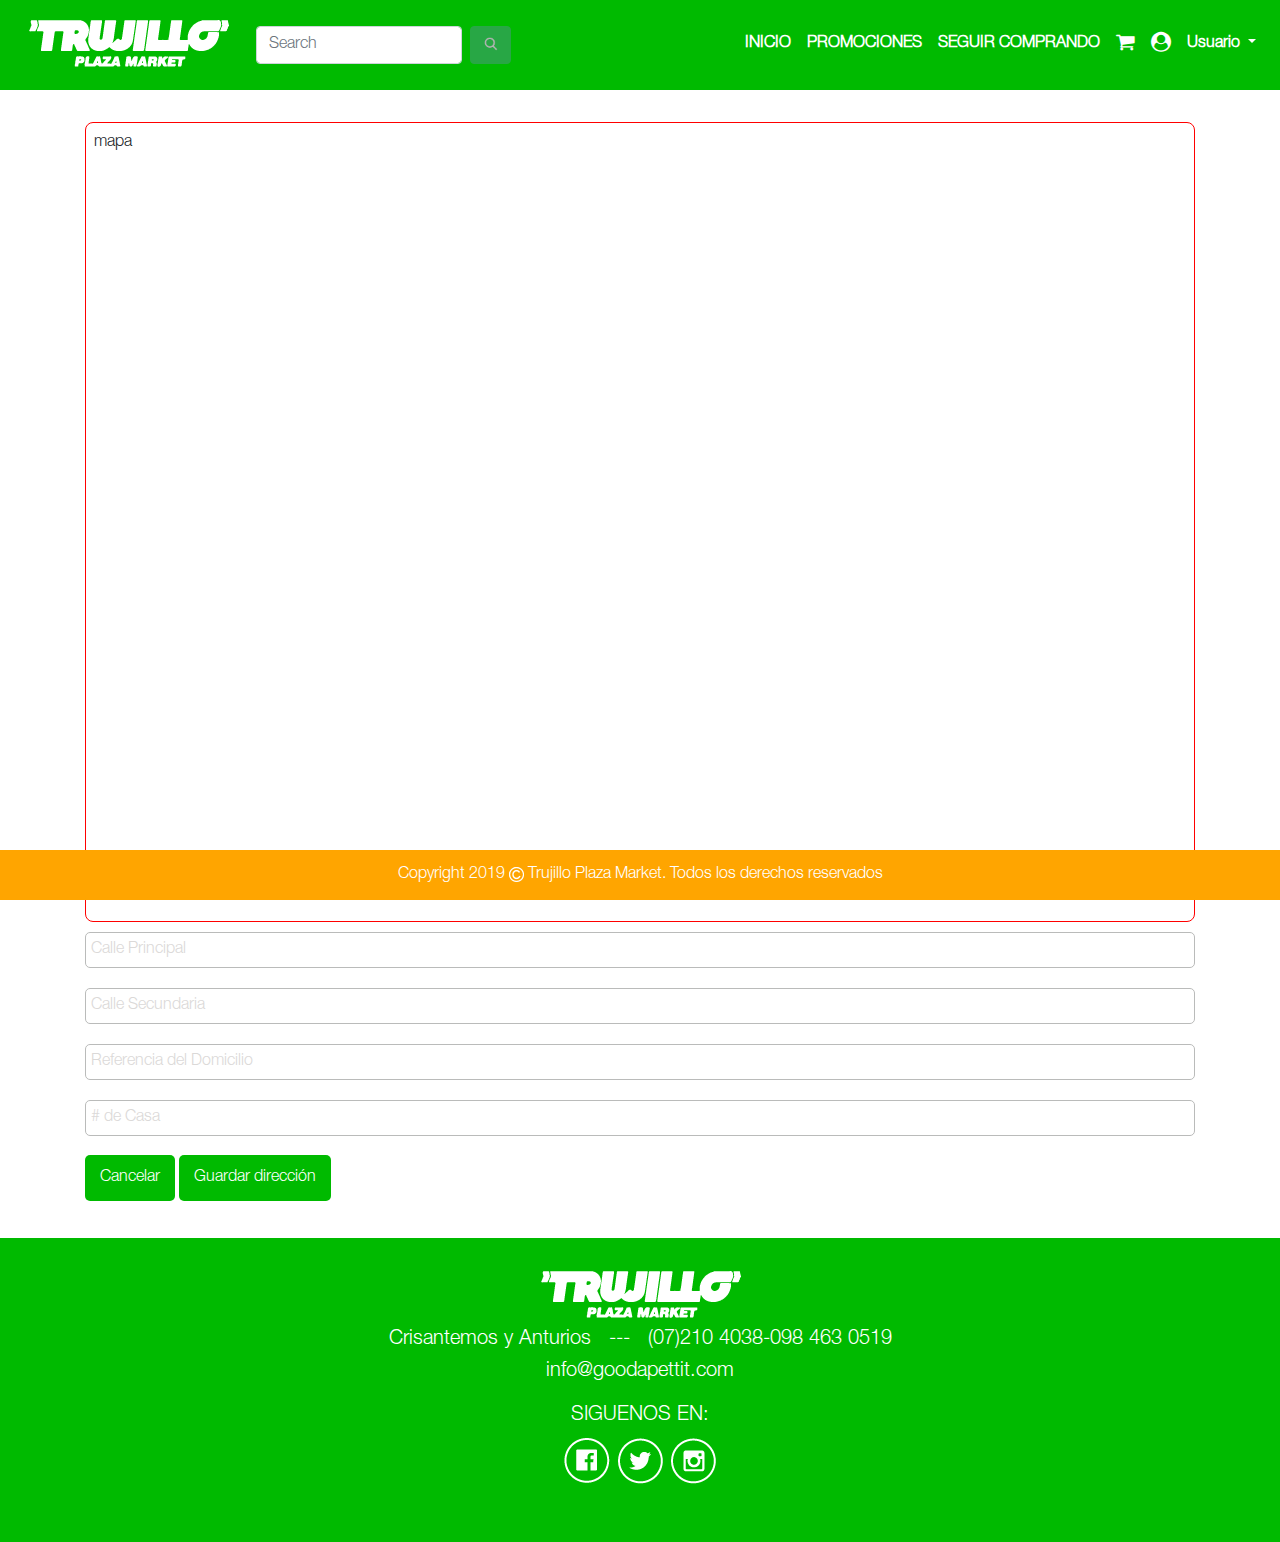
<file: nueva_direccion.html>
<!DOCTYPE html>
<html lang="en">
<head>
	<meta charset="UTF-8">
	<title>Nueva dirección</title>
	<meta name="viewport" content="width=device-width, initial-scale=1">

	<link rel="stylesheet" href="css/estilos.css">
	<link rel="stylesheet" href="css/bootstrap2.min.css">

	<link rel="stylesheet" href="https://cdnjs.cloudflare.com/ajax/libs/font-awesome/4.7.0/css/font-awesome.min.css">

	<script src="https://ajax.googleapis.com/ajax/libs/jquery/3.4.0/jquery.min.js"></script>
	<script src="https://maxcdn.bootstrapcdn.com/bootstrap/4.3.1/js/bootstrap.min.js"></script>
</head>
<body>
	<header>
		<nav class="navbar navbar-expand-sm bg-dark navbar-dark" style="display: flex; justify-content: space-between; ">
			<!-- Brand/logo -->
		  	<a class="navbar-brand" id="logo-menu-dp" href="#">
		    	<img src="img/logo-trujillo.png" id="img-logo-dp" alt="logo">
		  	</a>
		  	<!-- Search -->
		  	<form class="form-inline" action="/action_page.php">
		    	<input class="form-control mr-sm-2" type="text" placeholder="Search">
		    	<button class="btn btn-success" type="submit">
		    		<a href="index.html"><img src="img/icon-search.png" alt="logo" style="width:15px;"></a>
		    	</button>
		  	</form>  
		  	<!-- Links -->
		  	<button class="navbar-toggler" type="button" data-toggle="collapse" data-target="#collapsibleNavbar">
				<span class="navbar-toggler-icon"></span>
			</button>
			<div class="collapse navbar-collapse justify-content-end" id="collapsibleNavbar">
		  		<ul class="navbar-nav justify-content-end">
		    		<li class="nav-item">
		      			<a class="nav-link" href="index.html">INICIO</a>
		    		</li>
		    		<li class="nav-item">
		      			<a class="nav-link" href="#">PROMOCIONES</a>
		    		</li>
		    		<li class="nav-item">
			      		<a class="nav-link" href="#">SEGUIR COMPRANDO</a>
			    	</li>
		    		<li class="nav-item">
		    			<a class="nav-link" href="carrito.html"><i class="fa fa-shopping-cart" style="font-size: 20px;"></i></a>
		    		</li>
		    		<li class="nav-item">
		      			<a class="nav-link" href="#"><i class="fa fa-user-circle" style="font-size: 20px;"></i></a>
		    		</li>
		    		<!-- Dropdown -->
			    	<li class="nav-item dropdown">
			      		<a class="nav-link dropdown-toggle" href="#" id="navbardrop" data-toggle="dropdown">
			      			Usuario
			      		</a>
			      		<div class="dropdown-menu" id="menudes-plegable">
				        	<a class="dropdown-item" href="#">Mi perfil</a>
				        	<a class="dropdown-item" href="#">Mis direcciones</a>
				        	<hr>
				        	<a class="dropdown-item" href="#">Mis listas</a>
				        	<a class="dropdown-item" href="#">Mis pedidos</a>
				        	<a class="dropdown-item" href="#">Configuración</a>
				        	<a class="dropdown-item" href="#">Ayuda</a>
				        	<a class="dropdown-item" href="#">Salir</a>
			      		</div>
			    	</li>
		  		</ul>
		  	</div>
		</nav>
	</header>
	<div id="cuerpo-nd">
		<div class="container">
			<form action="" id="form-nd">
				<div id="mapa-nd">
					mapa
				</div>
				<input type="text" id="ct-123" placeholder="Calle Principal">
				<input type="text" id="ct-123" placeholder="Calle Secundaria">
				<input type="text" id="ct-123" placeholder="Referencia del Domicilio">
				<input type="text" id="ct-4" placeholder="# de Casa">
				<a href="#" id="b-cancel-guardar">Cancelar</a>
				<a href="#" id="b-cancel-guardar">Guardar dirección</a>
			</form>
		</div>
	</div>
	<section class="informacion contenedor" id="informacion2">
		<div class="container">
			<div class="marca-logo">
				<img class="img-fluid" src="img/logo-trujillo.png" alt="">		
			</div>
			<h5 id="h5_personal">Crisantemos y Anturios &nbsp; --- &nbsp; (07)210 4038-098 463 0519</h5>
			<h5 id="h5_personal">info@goodapettit.com</h5>
		</div>
		<div id="redes_sociales_dp">
			<h5 id="h5_personal">SIGUENOS EN:</h5>
			<a href=""><img class="img-fluid" src="img/icon-facebook.png" alt=""></a>
			<a href=""><img class="img-fluid" src="img/icon-twitter.png" alt=""></a>
			<a href=""><img class="img-fluid" src="img/icon-instagram.png" alt=""></a>
		</div>
	</section>
	<div class="footer">
		<p id="pie">Copyright 2019 <img class="img-fluid" src="img/icon-copyright2.png" alt="" width="15px"> Trujillo Plaza Market. Todos los derechos reservados</p>
	</div>
</body>
</html>
</file>
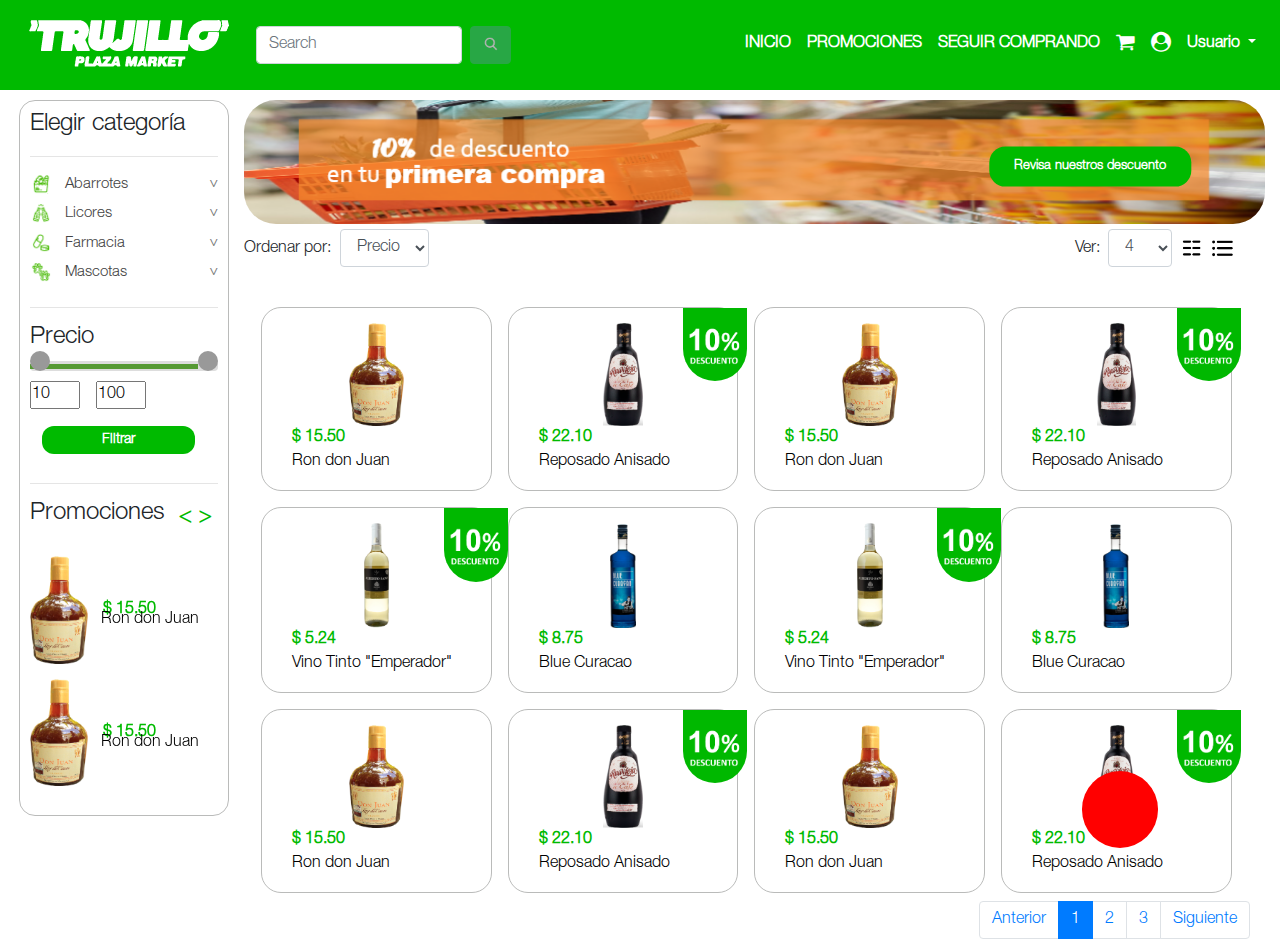
<file: productos.html>
<!DOCTYPE html>
<html lang="en">
<head>
	<meta charset="UTF-8">
	<meta name="viwport" content="width=device-width, initial-scale=1.0">
	<title>Producto</title>

	<link rel="stylesheet" href="css/estilos.css">
	<link rel="stylesheet" href="css/bootstrap2.min.css">

	<link rel="stylesheet" href="https://cdnjs.cloudflare.com/ajax/libs/font-awesome/4.7.0/css/font-awesome.min.css">

	<link href="https://es.snatchbot.me/sdk/webchat.css" rel="stylesheet" type="text/css">
	<script src="https://es.snatchbot.me/sdk/webchat.min.js"></script>

	<script src="https://ajax.googleapis.com/ajax/libs/jquery/3.4.0/jquery.min.js"></script>
	<script src="https://maxcdn.bootstrapcdn.com/bootstrap/4.3.1/js/bootstrap.min.js"></script>
</head>
<body>
	<header>
		<nav class="navbar navbar-expand-sm bg-dark navbar-dark" style="display: flex; justify-content: space-between; ">
			<!-- Brand/logo -->
		  	<a class="navbar-brand" id="logo-menu-dp" href="#">
		    	<img src="img/logo-trujillo.png" id="img-logo-dp" alt="logo" >
		  	</a>
		  	<!-- Search -->
		  	<form class="form-inline" action="/action_page.php">
		    	<input class="form-control mr-sm-2" type="text" placeholder="Search">
		    	<button class="btn btn-success" type="submit">
		    		<a href="index.html"><img src="img/icon-search.png" alt="logo" style="width:15px;"></a>
		    	</button>
		  	</form>  
		  	<!-- Links -->
		  	<button class="navbar-toggler" type="button" data-toggle="collapse" data-target="#collapsibleNavbar">
				<span class="navbar-toggler-icon"></span>
			</button>
		  	<div class="collapse navbar-collapse justify-content-end" id="collapsibleNavbar">
			  	<ul class="navbar-nav ">
			    	<li class="nav-item">
			      		<a class="nav-link" href="index.html">INICIO</a>
			    	</li>
			    	<li class="nav-item">
			      		<a class="nav-link" href="#">PROMOCIONES</a>
			    	</li>
			    	<li class="nav-item">
			      		<a class="nav-link" href="#">SEGUIR COMPRANDO</a>
			    	</li>
			    	<li class="nav-item">
			    		<a class="nav-link" href="carrito.html"><i class="fa fa-shopping-cart" style="font-size: 20px;"></i></a>
			    	</li>
			    	<li class="nav-item">
			      		<a class="nav-link" href="#"><i class="fa fa-user-circle" style="font-size: 20px;"></i></a>
			    	</li>
			    	<!-- Dropdown -->
				    <li class="nav-item dropdown">
				      	<a class="nav-link dropdown-toggle" href="#" id="navbardrop" data-toggle="dropdown">
				        	Usuario
				      	</a>
				      	<div class="dropdown-menu" id="menudes-plegable">
					        <a class="dropdown-item" href="#">Mi perfil</a>
					        <a class="dropdown-item" href="#">Mis direcciones</a>
					        <hr>
					        <a class="dropdown-item" href="#">Mis listas</a>
					        <a class="dropdown-item" href="#">Mis pedidos</a>
					        <a class="dropdown-item" href="#">Configuración</a>
					        <a class="dropdown-item" href="#">Ayuda</a>
					        <a class="dropdown-item" href="#">Salir</a>
				      	</div>
				    </li>
			  	</ul>
			</div>
		</nav>
	</header>
	<div class="container-fluid" style="padding: 10px 15px 0 34px;">
		<div class="row">

			<div class="col-sm-2" style="padding: 0;">
				<div id="bloque-izq-p">
					<div class="col-sm-12" style="padding: 0;">
						<h4>Elegir categoría</h4>
						<hr>
						
						<button class="accordion" style="padding-right: 0;padding-left: 0;padding-top: 0px;padding-bottom: 6px;">
							<img class="img-fluid" src="img/icon-abarrotes.png" alt="" style="width: 21px; margin-right: 10px;">
							<span>Abarrotes</span>
						</button>
						<div class="panel">
							<ul>
						 		<li class="nav-item">
						 			<a class="nav-link" href="#" style="color: black;">Link</a>
						 		</li>
						        <li class="nav-item">
						 			<a class="nav-link" href="#" style="color: black;">Link</a>
						 		</li>
						        <li class="nav-item">
						 			<a class="nav-link" href="#" style="color: black;">Link</a>
						 		</li>
							</ul>
						</div>
						<button class="accordion" style="padding-right: 0;padding-left: 0;padding-top: 0px;padding-bottom: 6px;">
							<img class="img-fluid" src="img/icon-licuor.png" alt="" style="width: 21px; margin-right: 10px;">
							<span>Licores</span>
						</button>
						<div class="panel">
							<ul>
						 		<li class="nav-item">
						 			<a class="nav-link" href="#" style="color: black;">Link</a>
						 		</li>
						        <li class="nav-item">
						 			<a class="nav-link" href="#" style="color: black;">Link</a>
						 		</li>
						        <li class="nav-item">
						 			<a class="nav-link" href="#" style="color: black;">Link</a>
						 		</li>
							</ul>
						</div>
						<button class="accordion" style="padding-right: 0;padding-left: 0;padding-top: 0px;padding-bottom: 6px;">
							<img class="img-fluid" src="img/icon-pharmacy.png" alt="" style="width: 21px; margin-right: 10px;">
							<span>Farmacia</span>
						</button>
						<div class="panel">
							<ul>
						 		<li class="nav-item">
						 			<a class="nav-link" href="#" style="color: black;">Link</a>
						 		</li>
						        <li class="nav-item">
						 			<a class="nav-link" href="#" style="color: black;">Link</a>
						 		</li>
						        <li class="nav-item">
						 			<a class="nav-link" href="#" style="color: black;">Link</a>
						 		</li>
							</ul>
						</div>
						<button class="accordion" style="padding-right: 0;padding-left: 0;padding-top: 0px;padding-bottom: 6px;">
							<img class="img-fluid" src="img/icon-mascotas.png" alt="" style="width: 21px; margin-right: 10px;">
							<span>Mascotas</span>
						</button>
						<div class="panel">
							<ul>
						 		<li class="nav-item">
						 			<a class="nav-link" href="#" style="color: black;">Link</a>
						 		</li>
						        <li class="nav-item">
						 			<a class="nav-link" href="#" style="color: black;">Link</a>
						 		</li>
						        <li class="nav-item">
						 			<a class="nav-link" href="#" style="color: black;">Link</a>
						 		</li>
							</ul>
						</div>

						<script>
							var acc = document.getElementsByClassName("accordion");
							var i;

							for (i = 0; i < acc.length; i++) {
							  acc[i].addEventListener("click", function() {
							    this.classList.toggle("active");
							    var panel = this.nextElementSibling;
							    if (panel.style.maxHeight){
							      panel.style.maxHeight = null;
							    } else {
							      panel.style.maxHeight = panel.scrollHeight + "px";
							    } 
							  });
							}
						</script>
					</div>
					<hr>
					<div class="col-sm-12" style="padding: 0 0 15px 0;">
						<h4>Precio</h4>
						<div style="margin-bottom: 57px;"> 
							<div id='cont-slider' class="range">
								<div id='space-btw-rango' class='range__between'></div>
								<button id='boton-izq-rango' class="range__button_1"></button>
								<button id='boton-der-rango' class="range__button_2"></button>
								<input id='valor-r1-izq' class='range_inpt1' type='number' min='10' max='100'> &nbsp;&nbsp; <input id='valor-r2-der' class='range_inpt2' type='number' min='10' max='100'>
							</div>

							<!--<script>
								var slider = document.getElementById("myRange");
								var output = document.getElementById("demo2");
								output.innerHTML = slider.value;

								slider.oninput = function() {
									output.innerHTML = this.value;
								}
							</script>-->
							<script type="text/javascript">
								setTimeout(init2slider('cont-slider', 'space-btw-rango', 'boton-izq-rango', 'boton-der-rango', 'valor-r1-izq', 'valor-r2-der'), 0);
								function init2slider(ids, idsbr, idbir, idbdr, idvri, idvrd) {
								    var slider = document.getElementById(ids);
								    var between = document.getElementById(idsbr); 
								    var button1 = document.getElementById(idbir);
								    var button2 = document.getElementById(idbdr);   
								    var inpt1 = document.getElementById(idvri); 
								    var inpt2 = document.getElementById(idvrd); 
								  	var min=inpt1.min;
								  	var max=inpt1.max;
								    
								    /*init*/
								    var sliderCoords = getCoords(slider);
								    button1.style.marginLeft = '0px';
								    button2.style.marginLeft = (slider.offsetWidth-button1.offsetWidth) + 'px';
								    between.style.width = (slider.offsetWidth-button1.offsetWidth) + 'px';
								    inpt1.value = min;
								    inpt2.value = max;
								    
								    inpt1.onchange= function(evt)
								    {
								    	if (parseInt(inpt1.value) < min)
								    		inpt1.value = min;
								    	if (parseInt(inpt1.value) > max)
								    		inpt1.value = max;
								    	if (parseInt(inpt1.value) > parseInt(inpt2.value))
								      {
								      	var temp = inpt1.value;
								    		inpt1.value = inpt2.value;
								    		inpt2.value = temp;
								      }
								      
								      
								        var sliderCoords = getCoords(slider);
								        var per1 = parseInt(inpt1.value-min)*100/(max-min);
								        var per2 = parseInt(inpt2.value-min)*100/(max-min);
								        var left1 = per1*(slider.offsetWidth-button1.offsetWidth)/100;
								        var left2 = per2*(slider.offsetWidth-button1.offsetWidth)/100;
								        
								            button1.style.marginLeft = left1 + 'px'; 
								            button2.style.marginLeft = left2 + 'px';
								            
								            if (left1 > left2)
								              {
								                between.style.width = (left1-left2) + 'px';
								                between.style.marginLeft = left2 + 'px';
								              }
								            else
								              {
								                between.style.width = (left2-left1) + 'px';
								                between.style.marginLeft = left1 + 'px';  
								              }
								    }
								    inpt2.onchange= function(evt)
								    {
								    	if (parseInt(inpt2.value) < min)
								    		inpt2.value = min;
								    	if (parseInt(inpt2.value) > max)
								    		inpt2.value = max;
								    	if (parseInt(inpt1.value) > parseInt(inpt2.value))
								      {
								      	var temp = inpt1.value;
								    		inpt1.value = inpt2.value;
								    		inpt2.value = temp;
								      }
								      
								        var sliderCoords = getCoords(slider);
								        var per1 = parseInt(inpt1.value-min)*100/(max-min);
								        var per2 = parseInt(inpt2.value-min)*100/(max-min);
								        var left1 = per1*(slider.offsetWidth-button1.offsetWidth)/100;
								        var left2 = per2*(slider.offsetWidth-button1.offsetWidth)/100;
								        
								            button1.style.marginLeft = left1 + 'px'; 
								            button2.style.marginLeft = left2 + 'px';
								            
								            if (left1 > left2)
								              {
								                between.style.width = (left1-left2) + 'px';
								                between.style.marginLeft = left2 + 'px';
								              }
								            else
								              {
								                between.style.width = (left2-left1) + 'px';
								                between.style.marginLeft = left1 + 'px';  
								              }
								    }
								  
								    /*mouse*/
								    button1.onmousedown = function(evt) {       
								        var sliderCoords = getCoords(slider);
								        var betweenCoords = getCoords(between); 
								        var buttonCoords1 = getCoords(button1);
								        var buttonCoords2 = getCoords(button2);
								        var shiftX2 = evt.pageX - buttonCoords2.left; 
								        var shiftX1 = evt.pageX - buttonCoords1.left;
								      
								        document.onmousemove = function(evt) {
								            var left1 = evt.pageX - shiftX1 - sliderCoords.left;
								            var right1 = slider.offsetWidth - button1.offsetWidth;
								            if (left1 < 0) left1 = 0;
								            if (left1 > right1) left1 = right1;
								            button1.style.marginLeft = left1 + 'px';  
								            
								            
								    				shiftX2 = evt.pageX - buttonCoords2.left; 
								            var left2 = evt.pageX - shiftX2 - sliderCoords.left;
								            var right2 = slider.offsetWidth - button2.offsetWidth;
								            if (left2 < 0) left2 = 0;
								            if (left2 > right2) left2 = right2;            
								             
								                var per_min = 0;
								                var per_max = 0;
								            if (left1 > left2)
								              {
								                between.style.width = (left1-left2) + 'px';
								                between.style.marginLeft = left2 + 'px';
								                 
								                per_min = left2*100/(slider.offsetWidth-button1.offsetWidth);
								                per_max = left1*100/(slider.offsetWidth-button1.offsetWidth);
								              }
								            else
								              {
								                between.style.width = (left2-left1) + 'px';
								                between.style.marginLeft = left1 + 'px';                
								                
								                per_min = left1*100/(slider.offsetWidth-button1.offsetWidth);
								                per_max = left2*100/(slider.offsetWidth-button1.offsetWidth);
								              }
								                inpt1.value= (parseInt(min)+Math.round((max-min)*per_min/100));
								                inpt2.value= (parseInt(min)+Math.round((max-min)*per_max/100)); 
								        
								        };
								        document.onmouseup = function() {
								            document.onmousemove = document.onmouseup = null;
								        };
								        return false;
								    };
								    
								  button2.onmousedown = function(evt) {       
								        var sliderCoords = getCoords(slider);
								        var betweenCoords = getCoords(between); 
								        var buttonCoords1 = getCoords(button1);
								        var buttonCoords2 = getCoords(button2);
								        var shiftX2 = evt.pageX - buttonCoords2.left; 
								        var shiftX1 = evt.pageX - buttonCoords1.left;
								      
								        document.onmousemove = function(evt) {
								            var left2 = evt.pageX - shiftX2 - sliderCoords.left;
								            var right2 = slider.offsetWidth - button2.offsetWidth;
								            if (left2 < 0) left2 = 0;
								            if (left2 > right2) left2 = right2;
								            button2.style.marginLeft = left2 + 'px';                      
								          
								          
								            shiftX1 = evt.pageX - buttonCoords1.left; 
								            var left1 = evt.pageX - shiftX1 - sliderCoords.left;
								            var right1 = slider.offsetWidth - button1.offsetWidth;  
								            if (left1 < 0) left1 = 0;
								            if (left1 > right1) left1 = right1;                      
								             
								                var per_min = 0;
								                var per_max = 0;
								                
								            if (left1 > left2)
								              {
								                between.style.width = (left1-left2) + 'px';
								                between.style.marginLeft = left2 + 'px';
								                per_min = left2*100/(slider.offsetWidth-button1.offsetWidth);
								                per_max = left1*100/(slider.offsetWidth-button1.offsetWidth);
								              }
								            else
								              {
								                between.style.width = (left2-left1) + 'px';
								                between.style.marginLeft = left1 + 'px';
								                per_min = left1*100/(slider.offsetWidth-button1.offsetWidth);
								                per_max = left2*100/(slider.offsetWidth-button1.offsetWidth);
								              }
								                inpt1.value= (parseInt(min)+Math.round((max-min)*per_min/100));
								                inpt2.value= (parseInt(min)+Math.round((max-min)*per_max/100)); 
								            
								        };
								        document.onmouseup = function() {
								            document.onmousemove = document.onmouseup = null;
								        };
								        return false;
								    };
								    
								    button1.ondragstart = function() {
								        return false;
								    };
								    button2.ondragstart = function() {
								        return false;
								    };

								    function getCoords(elem) {
								        var box = elem.getBoundingClientRect();
								        return {
								            top: box.top + pageYOffset,
								            left: box.left + pageXOffset
								        };
								    }   
								   
								}
							</script>
						</div>
						<a href="#">
							<buttom id="btn-filtrar">Filtrar</buttom>
						</a>
					</div>
					<hr>
					<div class="col-sm-12" style="padding: 0 0 15px 0;">
						<h4>Promociones</h4>
						<div id="demo" class="carousel slide" data-ride="carousel">
							<!-- Left and right controls -->
							<a href="#demo" data-slide="next">
								<span class="carousel-control-next-icon">&#707;</span>
							</a>
							<a href="#demo" data-slide="prev">
								<span class="carousel-control-prev-icon">&#706;</span>
							</a>
							<!-- The slideshow -->
							<div class="carousel-inner">
								<div class="carousel-item active">
							  		<!--<img src="la.jpg" alt="Los Angeles" width="1100" height="500">-->
							  		<div class="promociones_productos">
										<img src="img/IMG_5825.png" id="img-ron-slider-promo" alt="" >
										<span><strong>$ 15.50</strong></span>
										<p id="p-nom-img">Ron don Juan</p>
									</div>
									<div class="promociones_productos" style="padding-bottom: 0.85rem;">
										<img src="img/IMG_5825.png" id="img-ron-slider-promo" alt="" >
										<span><strong>$ 15.50</strong></span>
										<p id="p-nom-img">Ron don Juan</p>
									</div>
								</div>
								<div class="carousel-item">
							  		<!--<img src="chicago.jpg" alt="Chicago" width="1100" height="500">-->
									<div class="promociones_productos">
										<img src="img/vinoBlanco.png" alt="" id="botel-large-slider-promo">
										<span><strong>$ 15.50</strong></span>
										<p id="l-nom-img">Vino Blanco "Emperador"</p>
									</div>
									<div class="promociones_productos" style="padding-bottom: 0.85rem;">
										<img src="img/vinoBlanco.png" alt="" id="botel-large-slider-promo">
										<span><strong>$ 15.50</strong></span>
										<p id="l-nom-img">Vino Blanco "Emperador"</p><!--margenes para nombres largos-->
									</div>
								</div>
								<div class="carousel-item">
							  		<!--<img src="ny.jpg" alt="New York" width="1100" height="500">-->
									<div class="promociones_productos">
										<img src="img/licor-blue-curacao-moya.png" alt="" id="botel-large-slider-promo">
										<span><strong>$ 15.50</strong></span>
										<p id="l-nom-img">Blue Curacao</p>
									</div>
									<div class="promociones_productos" style="padding-bottom: 0.85rem;">
										<img src="img/licor-blue-curacao-moya.png" alt="" id="botel-large-slider-promo">
										<span><strong>$ 15.50</strong></span>
										<p id="l-nom-img">Blue Curacao</p>
									</div>
								</div>
							</div>						
						</div>
					</div>
				</div>
			</div>
			<div class="col-sm-10" id="col-sm-10-p">
				<div class="hero-image">
					<div class="hero-button">
						<button>Revisa nuestros descuento</button>
					</div>
				</div>
				<div class="col-sm-12">
					<div class="row" style="justify-content: space-between;">
						<div id="cont-fil-cat">
							<span>Ordenar por: </span>
							<div class="filtro-categoria">
							    <div class="form-group">
							      <select class="form-control" id="sel1" name="sellist1">
							        <option>Precio</option>
							        <option>Tipo</option>
							        <option>Todos</option>
							      </select>
							    </div>
							</div>
						</div>
						<div id="cont-fil-cat2">
							<div class="row">
								<span>Ver: </span>
								<div class="filtro-categoria2">
								    <div class="form-group">
								      <select class="form-control" id="sel1" name="sellist1">
								        <option>4</option>
								        <option>8</option>
								        <option>12</option>
								        <option>16</option>
								        <option>20</option>
								      </select>
								    </div>
								</div>
								<div id="cont-square-list">
									<a href="#"><img src="img/icon-square.png" alt="" style="width: 22%;margin-right: 5px;"></a>
									<a href="#"><img src="img/icon-list.png" alt="" style="width: 22%;margin-right: 5px;"></a>
								</div>
							</div>
						</div>
					</div>
				</div>
				<div class="col-sm-12" id="cont-produc-filt">
					<div class="row" id="filas-product">
						<div class="col-3" id="tama-celda-p" onclick="location.href='detalle_producto.html';" >
							<img src="img/IMG_5825.png" alt="" id="img-5825">
							<div id="cont-nom-pre-p">
								<span style="color: #00ba00;"><strong>$ 15.50</strong></span>
		                    	<p style="color: black;">Ron don Juan</p>
							</div>
						</div>
						<div class="col-3" id="tama-celda-p" onclick="location.href='detalle_producto.html';" >
							<img src="img/descuento.png" alt="" id="img-desc-p">
							<img src="img/cafe-ruavieja.png" alt="" id="img-cafe-ruivieja">
							<div id="cont-nom-pre-p">
								<span style="color: #00ba00;"><strong>$ 22.10</strong></span>
								<p style="color:black;">Reposado Anisado</p>							
							</div>
						</div>
						<div class="col-3" id="tama-celda-p" onclick="location.href='detalle_producto.html';" >
							<img src="img/IMG_5825.png" alt="" id="img-5825">
							<div id="cont-nom-pre-p">
								<span style="color: #00ba00;"><strong>$ 15.50</strong></span>
								<p style="color: black;">Ron don Juan</p>
							</div>
						</div>
						<div class="col-3" id="tama-celda-p" onclick="location.href='detalle_producto.html';" >
							<img src="img/descuento.png" alt="" id="img-desc-p">
							<img src="img/cafe-ruavieja.png" alt="" id="img-cafe-ruivieja">
							<div id="cont-nom-pre-p">
								<span style="color: #00ba00;"><strong>$ 22.10</strong></span>
								<p style="color:black;">Reposado Anisado</p>
							</div>
						</div>
					<!--</div>
					<div class="row" id="filas-product">-->
						<div class="col-3" id="tama-celda-p" onclick="location.href='detalle_producto.html';" >
							<img src="img/descuento.png" alt="" id="img-desc-p">
							<img src="img/vinoBlanco.png" alt="" id="img-larg-p">
							<div id="cont-nom-pre-p">
								<span style="color: #00ba00;"><strong>$ 5.24</strong></span>
		                    	<p style="color:black;">Vino Tinto "Emperador"</p>
							</div>
						</div>
						<div class="col-3" id="tama-celda-p" onclick="location.href='detalle_producto.html';" >
							<img src="img/licor-blue-curacao-moya.png" alt="" id="img-larg-p">
							<div id="cont-nom-pre-p">
								<span style="color: #00ba00;"><strong>$ 8.75</strong></span>
		                    	<p style="color: black;">Blue Curacao</p>
							</div>
						</div>
						<div class="col-3" id="tama-celda-p" onclick="location.href='detalle_producto.html';" >
							<img src="img/descuento.png" alt="" id="img-desc-p">
							<img src="img/vinoBlanco.png" alt="" id="img-larg-p">
							<div id="cont-nom-pre-p">
								<span style="color: #00ba00;"><strong>$ 5.24</strong></span>
		                    	<p style="color:black;">Vino Tinto "Emperador"</p>
							</div>
						</div>
						<div class="col-3" id="tama-celda-p" onclick="location.href='detalle_producto.html';" >
							<img src="img/licor-blue-curacao-moya.png" alt="" id="img-larg-p">
							<div id="cont-nom-pre-p">
								<span style="color: #00ba00;"><strong>$ 8.75</strong></span>
		                    	<p style="color: black;">Blue Curacao</p>
							</div>
						</div>
					<!--</div>
					<div class="row" id="filas-product">-->
						<div class="col-3" id="tama-celda-p" onclick="location.href='detalle_producto.html';" >
							<img src="img/IMG_5825.png" alt="" id="img-5825">
							<div id="cont-nom-pre-p">
								<span style="color: #00ba00;"><strong>$ 15.50</strong></span>
		                    	<p style="color: black;">Ron don Juan</p>
							</div>
						</div>
						<div class="col-3" id="tama-celda-p" onclick="location.href='detalle_producto.html';" >
							<img src="img/descuento.png" alt="" id="img-desc-p">
							<img src="img/cafe-ruavieja.png" alt="" id="img-cafe-ruivieja">
							<div id="cont-nom-pre-p">
								<span style="color: #00ba00;"><strong>$ 22.10</strong></span>
								<p style="color:black;">Reposado Anisado</p>
							</div>
						</div>
						<div class="col-3" id="tama-celda-p" onclick="location.href='detalle_producto.html';" >
							<img src="img/IMG_5825.png" alt="" id="img-5825">
							<div id="cont-nom-pre-p">
								<span style="color: #00ba00;"><strong>$ 15.50</strong></span>
								<p style="color: black;">Ron don Juan</p>
							</div>
						</div>
						<div class="col-3" id="tama-celda-p" onclick="location.href='detalle_producto.html';" >
							<img src="img/descuento.png" alt="" id="img-desc-p">
							<img src="img/cafe-ruavieja.png" alt="" id="img-cafe-ruivieja">
							<div id="cont-nom-pre-p">
								<span style="color: #00ba00;"><strong>$ 22.10</strong></span>
								<p style="color:black;">Reposado Anisado</p>
							</div>
						</div>
					</div>
				</div>
				<div class="container">                  
					<ul class="pagination justify-content-end">
						<li class="page-item"><a class="page-link" href="#">Anterior</a></li>
						<li class="page-item active"><a class="page-link" href="#">1</a></li>
						<li class="page-item"><a class="page-link" href="#">2</a></li>
						<li class="page-item"><a class="page-link" href="#">3</a></li>
						<li class="page-item"><a class="page-link" href="#">Siguiente</a></li>
					</ul>
				</div>
			</div>

		</div>
	</div>
	<script>
		Init('?botID=59475&appID=webchat', 325, 500, 'https://dvgpba5hywmpo.cloudfront.net/media/image/xM9b6GBS1aczs5q3RUouL4W8X', 'bubble', '#00BA00', 80, 80, 22.99999999999999, '', '1', '#FFFFFF', '#FFFFFF', 0);/*for authentication of its users, you can define your userID (add &userID={login})*/
	</script>
	<div>
		<button id="boton-chatbot">		
		</button>
	</div>
</body>
</html>
</file>
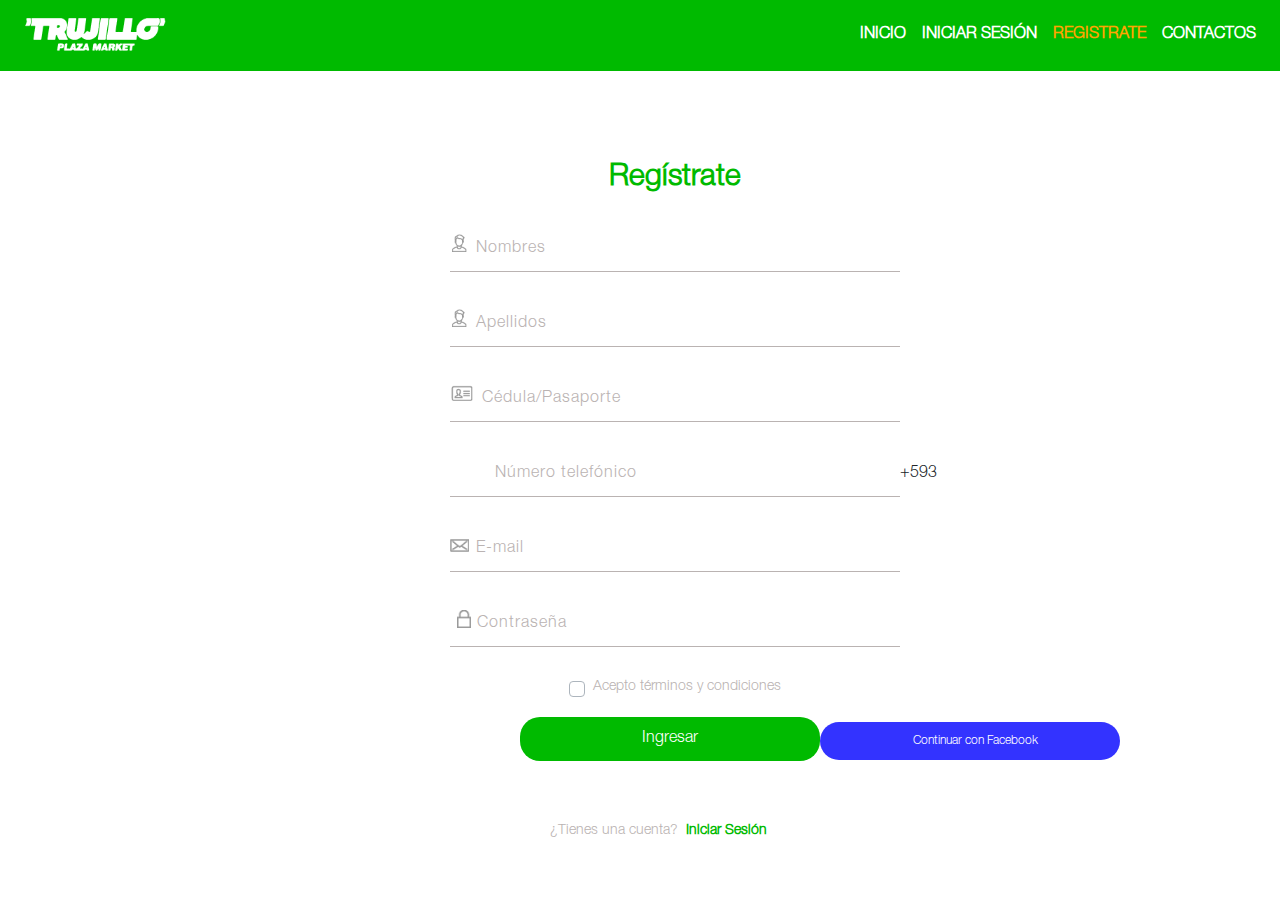
<file: registro.html>
<!DOCTYPE html>
<html lang="es">
<head>
	<meta charset="UTF-8">
	<title>Registro</title>
	<meta name="viewport" content="width=device-width, initial-scale=1">
	<link rel="stylesheet" href="css/estilos.css">
	<link rel="stylesheet" type="text/css" href="css/bootstrap2.min.css">
	<link rel="stylesheet" href="https://use.fontawesome.com/releases/v5.8.1/css/all.css" integrity="sha384-50oBUHEmvpQ+1lW4y57PTFmhCaXp0ML5d60M1M7uH2+nqUivzIebhndOJK28anvf" crossorigin="anonymous">
<!--===============================================================================================-->
</head>
<body>
	<header>
		<nav class="navbar navbar-expand-sm bg-dark navbar-dark">
		  	<!-- Brand/logo -->
		  	<a class="navbar-brand" href="index.html">
		    	<img src="img/logo-trujillo.png" alt="logo" style="width:70%;">
		  	</a>
		  	<!-- Links -->
		  	<ul class="navbar-nav" id="contenedor_menu">
		    	<li class="nav-item">
			    	<a class="nav-link" href="index.html">INICIO</a>
				</li>
				<li class="nav-item">
			    	<a class="nav-link" href="inicio_sesion.html">INICIAR SESIÓN</a>
				</li>
				<li class="nav-item">
			    	<a class="nav-link active" href="registro.html">REGISTRATE</a>
				</li>
				<li class="nav-item">
			    	<a class="nav-link" href="contactos.html">CONTACTOS</a>
				</li>
		  	</ul>
		  	<div class="icono-responsivo" id="open">
				<span>&#9776;</span>
			</div>
		</nav>	
	</header>
	
	<form class="formulario-registro validate-form" id="registro" action="productos.html">
		<h2 id="titulo-registro">Regístrate</h2>
		<div class="contenedorInput validate-input">
			<input class="campo" type="text" name="name" required="">
			<label for=""><img id="user" src="img/icon-user.png" alt="" >Nombres</label>
		</div>
		<div class="contenedorInput validate-input">
			<input class="campo" type="text" name="lastname" required="">
			<label for=""><img id="user" src="img/icon-user.png" alt="" >Apellidos</label>
		</div>
		<div class="contenedorInput validate-input">
			<input class="campo" type="text" name="di" required="">
			<label for=""><img id="cedula" src="img/icon-cedula.png" alt="" >Cédula/Pasaporte</label>
		</div>
		<div class="contenedorInput validate-input">
			<input class="campo" id="campo-prefix" type="text" name="phone" required="">
			<span id="prefix">+593</span>
			<label id="enunciado" for=""> Número telefónico</label>
		</div>
		<div class="contenedorInput validate-input" data-validate = "Valid email is: a@b.com">
			<input class="campo" type="text" name="email" required="">
			<label for=""><img id="correo" src="img/icon-correo.png" alt="" >E-mail</label>
		</div>
		<div class="contenedorInput validate-input" data-validate="Enter password">
			<span class="btn-show-pass"><i class="fas fa-eye"></i></span>
			<input class="campo" type="password" name="pass" required="">
			<label for=""><img id="clave" src="img/icon-password.png" alt="" >Contraseña</label>
		</div>
		<div class="custom-control custom-checkbox mb-3" style="text-align: center;font-size: 14px;color: #bab3b2; ">
      		<input type="checkbox" class="custom-control-input" id="customCheck" name="example1">
      		<label class="custom-control-label" for="customCheck">Acepto términos y condiciones</label>
    	</div>
		<div class="contenedorInpuRegistro">
			<input type="submit" name="" value="Ingresar">
			<a id="cargar_facebook" href="#"><i class="fab fa-facebook-square"></i> Continuar con Facebook</a>
			<p id="login">¿Tienes una cuenta?<a href="iniciar_sesion.html"><span id="is"> Iniciar Sesión</span></a></p>
		</div>
	</form>
<!--===============================================================================================-->
	<script src="js/jquery-3.2.1.min.js"></script>
	<script src="js/main.js"></script>
</body>
</html>
</file>
<file: css/estilos.css>
/*-------------------------------------------------------------------------------------------------------------
------------------------------------ ESTILOS PARA EL INDEX ----------------------------------------------------
-------------------------------------------------------------------------------------------------------------*/
	@font-face {
	  font-family: Helvetica;
	  src: url('../fonts/poppins/HelveticaNeueLTStd Lt.otf'); 
	}
	*{
		margin: 0;
		padding: 0;
		box-sizing: border-box;
		font-family: Helvetica;
	}
	header{
		position: relative;
		display: block;
		width: 100%;
		*height: 100%;
		*color: #fff;
		background: #00ba00;
	}
	.navbar{
		justify-content: space-between!important;
	}
	.icono-responsivo{
		display: none;
		font-size: 24px;
		padding: 23.5px 20px;
	}
	.slider{
		width: 100%;
		margin: auto auto -7px auto;
		overflow: hidden;
		*height: 471px;
	}
	.slider ul{
		display: flex;
		padding: 0;
		width: 300%;
		animation: cambio 30s infinite linear;
	}
	.slider li{
		width: 100%;
		list-style: none;
	}
	.slider img{
		width: 100%;
		height: 100%
	}
	@keyframes cambio{
		0%{margin-left: 0;}
		25%{margin-left: 0;}
		
		30%{margin-left: -100%;}
		55%{margin-left: -100%;}

		60%{margin-left: -200%;}
		80%{margin-left: -200%;}	
	}

	#mensaje-bienvenida{
		width: 100%;
	 	position: absolute;
	    margin-top: 8%;
		text-align: right;
	}
	#h1_mb{
		margin-bottom: 0;
	}
	#h1_2{
		color: #00ba00;
		margin-bottom: 0;
	}
	#parrafo{
		margin-top: 10px;
		margin-bottom: 0;
		font-size: 15px;
		*width: 19;
		*float: right;
	}
	#parrafo2{
		width: 25%;
		float: right;
		font-size: 15px;
	}
	#descarga{
		width: 100%;
		position: relative;
		overflow: hidden;
	}
	#mensaje-descargalo{
		width: 100%;
	 	position: absolute;
	    margin-top: 10%;
		text-align: left;
		padding-left: 50px;
	}
	#parrafo3{
		width: 25%;
		font-size: 15px;
	}
	#mensaje-registro{
		width: 100%;
	 	position: absolute;
	    margin-top: 8%;
		text-align: right;
	}
	#parrafo4{
		width: 22%;
		float: right;
		font-size: 15px;
	}
	#boton{
		background-color: #00ba00;
		width: 18%;
		margin-top: 70px;
		border-radius: 1rem;
		color: #fff;
		font-size: 11px;
		position: absolute;
		margin-left: 40px;
	}
	#informacion{
		width: 100%;
		padding-top: 5%;
		padding-bottom: 5%;
		text-align: center;
		background: #00ba00;
	}
	#h5_personal{
		color: #fff;
	}
	#redes_sociales{
		margin-top: 30px;
	}
	footer{
		background: orange;
		text-align: center;
		padding: 1% 0%;
		color: #fff;
		overflow: hidden;
	}
	#pie{
		margin-bottom: 0;
	}


/*--------------------------------------------------------------------------------------------------------------
------------------------------------ ESTILOS PARA LOGIN --------------------------------------------------------
--------------------------------------------------------------------------------------------------------------*/
	#titulo-is{
		text-align: center;
		color: #00ba00;
		margin-bottom: 30px; 
		font-weight: bold;
		font-family: Helvetica;
		font-size: 30px;
	}
	#formulario{
		position: relative;
		width: 400px;
		padding: 0px 40px;
		box-sizing: border-box;
		font-family: Helvetica;
		margin: 200px 0px 0px 450px;
	}
	.contenedorInput{
		position: relative;
	}
	.contenedorInput input{
		width: 100%;
		padding: 10px 0;
		font-size: 16px;
		color: #bab3b2;
		letter-spacing: 1px;
		margin-bottom: 30px;
		border: none;
		border-bottom: 1px solid #bab3b2;
		outline: none;
		background: transparent;
	}
	.contenedorInpu{
		position: relative;
	}
	.contenedorInput label{
		width: 100%;
		position: absolute;
		top: 0;
		left: 0;
		letter-spacing: 1px;
		padding: 10px 0;
		font-size: 16px;
		color: #bab3b2;
		pointer-events: none;
		transition: .5s;
	}
	.contenedorInput #correo{
		margin-right: 7px;
		width: 19px;
		margin-top: -4px;
	}
	.contenedorInput #clave{
		margin-right: 6px;
		width: 14px;
		margin-top: -7px;
	    margin-left: 7px;
	}
	.contenedorInput input:focus ~ label, .contenedorInput input:valid ~ label{
		top: -18px;
		left: 0;
		color: #03a9f4;
		font-size: 12px;
	}
	#formulario input[type="submit"]{
		background: transparent;
		border: none;
		outline: none;
		color: #fff;
		background: #00ba00;
		padding: 10px 20px;
		cursor: pointer;
		border-radius: 20px;
		width: 100%;
		font-family: Helvetica;
	}
	#cargar_facebook {
	  width: 100%;
	  margin-left: 0;
	  padding: 10px;
	  font-size: 12px;
	  text-align: center;
	  text-decoration: none;
	  margin: 5px 0px;
	  cursor: pointer;
	  border-radius: 20px;
	  position: absolute;
	  background: #33f;
	  color: white;
	}
	#crear_cueta{
		position: relative;
		color: #bab3b2;
		margin-top: 55px;
	    text-align: center;
	}
	#crear_cueta span{
		color: #00ba00;
		font-weight: bold;
	}
	#crear_cueta a{
		text-decoration: none;
	}
	#olvidar_clave a{
		color: #bab3b2;
		text-align: center;
		text-decoration: none;
	}
	#olvidar_clave{
		text-align: center;
	}
	.fab{
		margin-right: 10px;
	}
	.btn-show-pass {
	  font-size: 15px;
	  color: #999999;
	  display: flex;
	  align-items: center;
	  position: absolute;
	  height: 70%;
	  top: 0;
	  right: 0;
	  cursor: pointer;
	  transition: all 0.4s;
	}
	.btn-show-pass:hover {
	  color: #6a7dfe;
	}
	.btn-show-pass.active {
	  color: #6a7dfe;
	}


/*--------------------------------------------------------------------------------------------------------------
------------------------------------ ESTILOS PARA REGISTRO -----------------------------------------------------
--------------------------------------------------------------------------------------------------------------*/
	#titulo-registro{
		text-align: center;
		color: #00ba00;
		margin-bottom: 30px; 
		font-weight: bold;
		font-family: Helvetica;
		font-size: 30px;
	}
	#registro{
		position: relative;
		width: 450px;
		*padding: 0px 40px;
		box-sizing: border-box;
		font-family: Helvetica;
		margin: 90px 0px 0px 450px;
	}
	.contenedorInpuRegistro{
		position: relative;
		width: 300px;
		margin-left: 70px;
	}
	#registro input[type="submit"]{
		background: transparent;
		border: none;
		outline: none;
		color: #fff;
		background: #00ba00;
		padding: 10px 20px;
		cursor: pointer;
		border-radius: 20px;
		width: 100%;
		font-family: Helvetica;
	}
	#prefix{
		position: absolute;
		top: 0;
		margin-top: 10px;
		font-size: 16px;
	}
	#enunciado, #campo-prefix{
		padding-left: 45px;
	}
	.contenedorInput #user{
		margin-right: 7px;
		width: 19px;
		margin-top: -7px;
	}
	.contenedorInput #cedula{
		margin-right: 7px;
		width: 25px;
		margin-top: -7px;
	}
	#login{
		margin-top: 60px;
	    color: #bab3b2;
	    margin-left: 30px;
	    font-size: 14px;
	}
	#is{
		margin-left: 4px;
		color: #00ba00;
		font-size: 14px;
		font-weight: bold;
	}


/*--------------------------------------------------------------------------------------------------------------
------------------------------------ ESTILOS PARA PRODUCTO -----------------------------------------------------
--------------------------------------------------------------------------------------------------------------*/
	#bloque-izq-p{
		border: 1px solid #babbba;
		border-radius: 1rem;
		padding: 10px 10px 0 10px;
	}
	#menudes-plegable{
		margin-left: -4rem;
	}
/*---------------------------------- estilos para el rango ---------------------------------------------------*/
	.range {
	    width:100%;
	    height:10px;
	    border-radius: 4px;
	    background-color: #ddd;
	    margin-top: 7px;
	}

	.range__button_1, .range__button_2 {
	    position: absolute;
	    top: 26%;
	    width: 20px;
	    height: 20px;
	    cursor: pointer;
	    transform: translateY(-50%);
	    border: none;
	    border-radius: 50%;
	    background-color: #999;
	}
	.range__between {
	  	position: absolute;
	    height: 5px;
	    width:0px;
	    margin-top:3px;
	    border: none;
	    background-color: #559933;
	}
	.range_inpt1, .range_inpt2 {
	  margin-top:20px;
	  width: 50px;
	}
/*---------------------------------- estilos para slider promociones bloque izquierdo ------------------------*/
	.promociones_productos{
		display: flex;
		justify-content: left;
		align-items: center;
		margin-top: 15px;
	}
	#img-ron-slider-promo{
		width: 30.8%;
		display: block;
	}
	#botel-large-slider-promo{
		width: 14%;
	}
	#p-nom-img{
		color: black;
		margin: 20px 0 0 71px;
		position: absolute;
	}
	#l-nom-img{
		color: black;
		margin: 25px 10px 0 40px;
		position: absolute;
	}
	.promociones_productos span{
		color: #00ba00;
		margin-left: 15px;
	}
	#demo a{
	  	float:right;
	    margin-right: 20px;
	    margin-top:5px;
	}
	span[class="carousel-control-prev-icon"],span[class="carousel-control-next-icon"]{
		position:absolute;
	    margin-top:-40px;
	    color: #00ba00;
	    font-size: 25px;
	    background-image: none;
	    font-weight: bold;
	}
/*---------------------------------- estilos para bloque derecho en productos --------------------------------*/
	.hero-image {
		background-image:  url("../img/banner2.png");
		height: 17%;
		background-repeat: no-repeat;
		background-size: cover;
		position: relative;
		border-radius: 2rem;	
	}
	.hero-button {
		text-align: center;
		position: absolute;
		top: 50%;
		left: 70%;
		transform: translate(15%, -39%);
		color: white;
	}
	.hero-button button {
		border: none;
		outline: 0;
		display: inline-block;
		padding: 10px 25px;
		color: #fff;
		font-weight: bold;
		background: #00ba00;
		text-align: center;
		cursor: pointer;
		border-radius: 1rem;
		font-size: 13px;
	}
	.hero-button button:hover {
		background-color: #555;
		color: white;
		transition: .5s;
	}
	#banner-promo-p	{
		width: 100%;
		height: 16%;
	}
	#cont-fil-cat{
		padding-top: 13px;
	}
	.filtro-categoria{
		margin-left: 6rem;
		margin-top: -2rem;
		margin-bottom: -0.5rem;
	}
	#btn-filtrar{
		background: #00ba00;
		padding: 7px 60px 7px 60px;
		border-radius: 12px;
		margin-left: 12px;
		font-size: 14px;
		font-weight: bold;
	}
	#cont-fil-cat2{
		padding-top: 13px;
	}
	.filtro-categoria2{
		margin: -0.5rem 0.5rem;
	}
	#cont-produc-filt{
		padding: 0;
	}
	#filas-product {
	    padding: 1rem 1rem 0.5rem 2rem;
	}
	#tama-celda-p{
		text-align: center;
		border: 1px solid #babbba;
		border-radius: 20px;
		max-width: 23%;
		margin-right: 1rem;
		cursor: pointer;
		margin-top: 1rem;
	}
	#img-cafe-ruivieja{
		width: 20%;
		padding-top: 15px;
	}
	#img-5825{
		width: 28%;
		padding-top: 15px;
	}
	#cont-nom-pre-p{
		text-align:left;
		font-size: 16px;
		padding-left:15px;
	}
	#img-desc-p{
		position:absolute;
		width: 4rem;
		margin-left:5rem;
		border-radius: 0 0 2rem 2rem;
	}
	#img-larg-p{
		width: 13%;
		padding-top: 15px;
	}
/*---------------------------------- estilos para menu izq. categoria (productos2) ---------------------------*/
	.accordion {
	 	background: none;
		*background-color: #eee;
		color: #444;
		cursor: pointer;
		padding: 18px;
		width: 100%;
		border: none;
		text-align: left;
		outline: none;
		font-size: 15px;
		transition: 0.4s;
	}
	.active, .accordion:hover {
		*background-color: #ccc;
	}
	.accordion:after {
		content: '\02C5';
		color: #777;
		font-weight: bold;
		float: right;
		margin-left: 5px;
	}
	.accordion.active:after {
		content: "\02C4";
	}
	.panel {
		padding: 0 18px;
		*background-color: white;
		max-height: 0;
		overflow: hidden;
		transition: max-height 0.2s ease-out;
	}
/*---------------------------------- estilos para rango de precios producto ----------------------------------*/


/*--------------------------------------------------------------------------------------------------------------
------------------------------------ ESTILOS PARA DETALLE DE PRODUCTO ------------------------------------------
--------------------------------------------------------------------------------------------------------------*/
	#cuerpo{
		width: 95%;
	}
	#gerarquia-links-dp{
		padding-top: 5px;
	}
	#menu-slash{
		background: none;
	}
	#menu-slash a{
		color: #babbba;
		text-decoration: none;
	}
	#menu-slash a:hover{
		color: #66E666;
	}
	#rs{
		padding-top: 10px;
		font-size: 16px;
    	text-align: right;
	}
	#informacion2{
		left: 0;
		bottom: 0;
		width: 100%;
		padding-top: 2%;
		padding-bottom: 4.5%;
		text-align: center;
		background: #00ba00;
	}
	#redes_sociales_dp{
		margin-top: 20px;
	}
	.footer{
		position: fixed;
	   	left: 0;
	   	bottom: 0;
	   	padding: 1% 0%;
	   	width: 100%;
	   	background-color: orange;
	   	color: white;
	   	text-align: center;
	}
	#i-social{
		padding-right: 15px;
		color: #ACA5A5;
	}
	#img-producto{
		width: 25%;
		padding: 15px 0;
		margin-left: 10%;
	}
	#descuen{
		float: left;
		margin-left: 58px;
	    border-bottom-left-radius: 100px;
	    border-bottom-right-radius: 100px;
	    height: 60px;
	    margin-right: 10px;
	    margin-top: 0px;
	}
	#miniaturas{
		width: 25px;
		margin: 0 25px;
		padding: 10px 0;
	}
	#cali-info-produc{
		padding: 0 90px;
	}
	#agre-list{
		padding-left: 0;
		margin-left: 14px;
	}
	#favorito{
		padding-left: 0;
		margin-left: -30px;
	}
	#img-descu-dp {
	    width: 35px;
	    border-radius: 0 0 20px 20px;
	    margin-right: 10px;
	    float: right;
	}
/*---------------------------------- estilo para calificación por estrellas ----------------------------------*/
	#calificacion{
		height: 35px;
	}
	#label-start{
		color:grey;
		font-size:20px;
	}
	.clasificacion  > input[type = "radio"]{
		display:none;
	}
	.clasificacion{
	    direction: rtl;/*cambia la dirección de escritura  de derecha a izquierda */
		unicode-bidi: bidi-override;/* se utiliza junto con la propiedad direction para cambiar la dirección del texto */
		padding-left: 15px;
	}
	#label-start:hover, #label-start:hover ~ #label-start{
		color:orange;
	}
	.clasificacion > input[type = "radio"]:checked ~ #label-start{
		color:orange;
	}
	#reco{
		height: 25px;
	    padding-top: 6px;
	    padding-left: 10px;
	    font-size: 14px;
	}
	#botn-agregar-marcar{
		width: 16px;
		margin-right: 5px;
	}
	/* --------------- */
	#costo{
		color: #00ba00;
		padding-top: 10px;
		font-weight: bold;
	}
	#iva{
		font-size: 13px;
		font-family: Helvetica;
		font-weight: lighter;
		color: #AFACAC;
		margin-left: -3px;
	}
/*---------------------------------- disminuir-incrementar ---------------------------------------------------*/
	#disminuir-incrementar{
		width: 34%;
	    display: flex;
	}
	#myNumber{
		width: 60px;
		height: 30px;
	    margin: 0 5px;
	    border-radius: 5px;
	    border-style: none;
	    border: 1px solid #E3DFDF;
	    text-align: center;
	}
	#myNumber::-webkit-inner-spin-button,#myNumber::-webkit-outer-spin-button{
		-webkit-appearance:none;
	}
	#myNumber[type="number"]{
		-moz-appearance:textfield;
	}
	#inc-dec{
		width: 46px;
	    font-size: 15px;
	    font-weight: bold;
	    border-radius: 5px;
	    border-style: none;
	    background: #00ba00;
	    text-align: center;
	    color: #fff;
	    padding-bottom: 3px;
	}
/*---------------------------------- estilod para boton agregar al carrito -----------------------------------*/
	#btn-agregar-carrito{
		width: 25%;
		height: 30px;
		margin: 10px 0;
		background: #00ba00;
		border-radius: 15px;
		border-style: none;
		font-size: 12px;
		color: #fff;
	}
/*---------------------------------- estilos para productos relacionados -------------------------------------*/
	#p-relacionados{
		width: 60px;
		margin-left: 40%;
		padding: 15px 0;
	}
	#img-descu{
		width: 35px;
		border-radius: 0 0 20px 20px;
		margin-right: 10px;
		float: right;
	}
	#lp-re{
		margin: 20px 0 20px 90px;
	}
	#colum-re{
		max-width: 22%;
		border:1px solid #E3DFDF;
		border-radius: 15px;
		margin-right: 10px;
	}
	#precio-pr{
		color: #00ba00;
		display: block;
		font-weight: bold;
		font-size: 14px;
	}
	#nom-pr{
		color: black;
	}

/*--------------------------------------------------------------------------------------------------------------
------------------------------------ ESTILOS PARA CARRITO DE LA COMPRA -----------------------------------------
--------------------------------------------------------------------------------------------------------------*/
	#cuerpo-cc{
		padding: 0 34px;
	}
	#c-cc{
		padding-right: 40px;
	}
	.titulo-carrito{
		color: #00ba00;
		margin-top: 30px;
	}
	#b_producto{
		padding: 10px 0;
		margin-left: 30px;
		margin-right: -60px;
	}
	#img-descu-c{
		width: 35px;
		border-radius: 0 0 20px 20px;
		margin-right: 10px;
		float: right;
	}
	#img-produc{
		width: 19%;
	}
	#produc-selec{
		padding-top: 25px;
	}
	#eliminar-guadar a{
		color: gray;
		text-decoration: none;
	}
	#eliminar-guadar a:hover{
		color: #E79E11;
		font-size: 13px;
	}
	/*#link-eliminar{
		border-right-style: solid;
		border-right-color: gray;
		border-right-width: thin;
	}*/
	#costo-produc-selec{
		text-align: center;
		padding: 40px 0;
		font-size: 15px;
		font-weight: bold;
		color: #00ba00;
		font-family: sans-serif;
	}
	#cont-dis-incre{
		padding: 35px 0 0 60px;
		vertical-align: middle;
	}
	#bl-dism-inc{
		padding: 35px 0 0 20px;
		vertical-align: middle;
	}
	#btn-incre-dismi-carrito{
		padding: 0 15px;
		margin-top: 1px;
		background: #00ba00;
		border-style: none;
		border-radius: 5px;
		color: #fff;
	}
	#subtit-bd-carrito-izq, #subtit-bd-carrito-izq span{
		font-weight: bold;
		font-family: sans-serif;
	}
	#subtit-bd-carrito-izq span{
		color: #00ba00;
	}
	#bl-pr-carrito{
		margin: 20px 0 20px 20px;
	}
	#pr-carrito{
		border:1px solid #E3DFDF;
		border-radius: 15px;
		max-width: 23%;
		margin-right: 10px;
		height: 200px;
	}
	#img-pr-carrito{
		height: 76%;
		padding-left: 55px;
		padding-top: 20px;
		padding-bottom: 16px;
	}
/*---------------------------------- contenedor derecha de la página carrito ---------------------------------*/
	/*#contenedor-der-carrito{
	}*/
	#cont-der-car{
		padding-top: 1rem;
		padding-right: 1rem;
		padding-left: 1rem;
		border-radius: 5px;
		margin-top: 10px;
		border: 1px solid #d2d2d2;
		width: 15rem;	
	}
	#subtitulo-bd-carrito{
		font-size: 14px;
		*padding-top: 6px;
		color: black;
	}
	#precio-subtotal{
		display: block;
		color: #00ba00;
	}
	#nota-pago-carrito{
		color: black;
		font-size: 10px;
		line-height: 10px;
		margin-top: 5px;
		margin-bottom: 15px;
	}
	#bl-btn-pago-carrito, #bl-btn-guardar-carrito{
		height: 35px;
		position: relative;
		*padding-top: 10px;
	}
	#bl-btn-pago-carrito a, #bl-btn-guardar-carrito a{
		text-decoration: none;	
	}
	#bl-btn-pago-carrito a:hover{
		color: #00ba00;
	}
	#boton-pago-carrito{
		background: orange;
		padding: 7px 22px 7px 22px;
		border-radius: 12px;
		margin-left: 10px;
		font-size: 11px;
	}
	#boton-guardar-carrito{
		background: #29BDF4;
		padding: 7px 20px 7px 20px;
		border-radius: 12px;
		margin-left: 10px;
		font-size: 11px;
	}
	#bl-btn-guardar-carrito a:hover{
		color: orange;
	}
/*---------------------------------- estilos forma de entrega  de carrito de compra --------------------------*/
	.formulario input[type="radio"]{
		display: none;
	}
	.formulario .radio1 label{
		width: 100%;
		background: #fff;
		padding: 5px 15px;
		border-radius: 5px;
		color: silver;
		display: inline-block;
		position: relative;
		cursor: pointer;
		border: 1px solid silver;
	}
	.formulario .radio1 span{
		margin-left: 10px;
	}
	.formulario .radio1 label:hover{
		background: #00ba00;
		color: #fff;
	}
	.formulario .radio1 input[type="radio"]:checked + label{
		background: #00ba00;
		color: #fff;
	}
	.formulario .radio2 label{
		width: 100%;
		background: #fff;
		border-radius: 5px;
		color: silver;
		display: inline-block;
		position: relative;
		cursor: pointer;
		font-size: 12px;
		font-weight: bold;
	}
	.formulario .radio2 label #s2{
		display: block;
		font-size: 9.5px;
		margin-top: -5px;
		font-weight: normal;
		*color: black;
	}
	.formulario .radio2 label #s1:before{
		content: "";
		width: 13px;
		height: 13px;
		display: inline-block;
		border-radius: 50%;
		border: 2px solid silver;
		position: absolute;
		left: 90%;
		top: 9px;
	}
	.formulario .radio2 label:hover #s1{
		color: #00ba00;
	}
	.formulario .radio2 label:hover #s2{
		color: black;
	}
	.formulario .radio2 input[type="radio"]:checked + label #s1:before{
		border: 4px solid  #00ba00;
	}
	.formulario .radio2 input[type="radio"]:checked + label #s1{
		color: #00ba00;
	}
	.formulario .radio2 input[type="radio"]:checked + label #s2{
		color: black;
	}
/*---------------------------------- estilos para la ventana modal de carrito de la compra--------------------*/
	#btn-modal-nd{
		margin-top:5px;
		cursor: pointer;
		padding:5px 15px;
		width:100%;
		border-radius:4px;
		border-style:none;
		background:#00BA00;
		color:#fff;
	}
	#btn-modal-nd span{
		margin-left: 10px;
	}


/*--------------------------------------------------------------------------------------------------------------
------------------------------------ ESTILOS PARA COMPRA FINAL -------------------------------------------------
--------------------------------------------------------------------------------------------------------------*/
	.titulo-compra{
		color: #00ba00;
		margin-top: 10px;
	}
	#bl-subtotal-cf{
		padding-top: 15px;
		border-radius: 10px;
		*border: 1px solid #DEDDDD;
	}
	#bldr-subtotal-cf{
		border: 1px solid #DEDDDD;
		border-radius: 19px;
		padding: 5px 0 5px 0px;
		width: 100%;
		margin-left: -19px;
	}
	#sep-bldr-subtotal-cf{
		margin-left: 10px;
		margin-right: 10px;
	}
	#subtitulo-bd-cf{
		font-size: 14px;
		color: black;
		margin-left: 15px;
	}
	#bl-ms-cf{
		margin-top: -60px;
	}
	#info-compra{
		font-weight: bold;
		font-family: sans-serif;
		color: black;
		line-height: 11px;
		font-size: 12px;
	}
	#info-compra span{
		font-weight: normal;
		display: block;
		font-size: 11px;
		margin-bottom: 25px;
	}
	#boton-pago-cf{
		background: orange;
		padding: 7px 32px 7px 32px;
		border-radius: 12px;
		margin-left: 10px;
		font-size: 11px;
	}
	#bl-pr-cf{
		margin: 20px 0 20px 20px;
	}
	#pr-cf{
		border:1px solid #E3DFDF;
		border-radius: 15px;
		max-width: 23%;
		margin-right: 10px;
		height: 220px;
	}
	#img-descu-cf{
		width: 50px;
		border-radius: 0 0 20px 20px;
		margin-right: 10px;
		float: right;
	}
	#img-pr-cf{
		height: 80%;
		padding-left: 80px;
		padding-top: 15px;
		padding-bottom: 15px;
	}


/*--------------------------------------------------------------------------------------------------------------
------------------------------------ ESTILOS PARA NUEVA VENTANA DIRECCIÓN NUEVA --------------------------------
--------------------------------------------------------------------------------------------------------------*/
	#cuerpo-nd{
		width: 100%;
		height: 100%;
	}
	#form-nd{
		margin-bottom: 3rem;
	}
	#mapa-nd{
		width: 100%;
		height: 50rem;
		border:1px solid red;
		margin-top: 2rem;
		border-radius: 0.5rem;
		padding: 0.5rem;
	}
	#ct-123{
		width: 100%;
		margin: 10px 0;
		padding: 5px 5px;
		border-radius: 5px;
		border-style: none;
		border: 1px solid #babbba;
	}
	#ct-4{
		width: 100%;
		margin: 10px 0 30px 0;
		padding: 5px 5px;
		border-radius: 5px;
		border-style: none;
		border: 1px solid #babbba;
	}
	#b-cancel-guardar{
		background: #00ba00;
		border-radius: 5px;
		padding: 15px;
		cursor: pointer;
		color: #fff;
	}
	#form-nd input::placeholder{
		color: #DBD9D8;
	}
	#form-nd a:hover{
		background: #4FE548 !important;
		color: black !important;
		text-decoration: none;
	}


/*--------------------------------------------------------------------------------------------------------------
------------------------------------ ESTILOS PARA BOTON CHATBOT ------------------------------------------------
--------------------------------------------------------------------------------------------------------------*/
	#boton-chatbot {
    position: fixed;
    top: 85.7%;
    left: 84.5%;
    background: red;
    padding: 3%;
    border-radius: 50%;
    border-style: none;
    outline: none;
    box-shadow: none;
    border: none;
	}

/* --------------------------------------------------------------------------------------------------------------
------------------------------------ PANTALLAS DE 360 DE ANCHO EN ADELANTE --------------------------------------
---------------------------------------------------------------------------------------------------------------*/
	/*@media (max-width:575.98px)*/
	@media (width:360px) {
		/*------------------------------ GENERAL ----------------------------------------------*/
			.navbar-nav{
				font-size: 9px;
			}
			#mensaje-bienvenida, #mensaje-descargalo, #mensaje-registro{
				margin-top: 5%;
			}
			#h1_mb, #h1_2{
				font-size: 16px;
			}
			#parrafo, #parrafo2, #parrafo3, #mensaje-registro #parrafo4{
				font-size: 10px;
			}
			#mensaje-bienvenida #parrafo2{
				width: 70%;
			}
			#parrafo3, #parrafo4{
				width: 60%;
			}
			#mensaje-descargalo{
				padding-left: 15px;
			}
			#mensaje-descargalo img{
				width: 85px;
			}
			#boton{
				width: 35%;
			    height: 20px;
			    margin-top: 40px;
			    margin-left: 65px;
			    font-size: 8px;
			}
			#informacion .marca-logo img{
				width: 45%;
			}
			#h5_personal{
				font-size: 10px;
			}
			#redes_sociales{
				margin-top: 15px;
			}
			#redes_sociales img{
				width: 10%;
			}
			#pie{
				font-size: 9px;
			}
			#pie img{
				width: 3%;
			}
		/*------------------------------ PANTALLA DE INICIO SESION ----------------------------*/
			#formulario{
				width: 360px;
				padding: 0px 10px;
				margin: 88px 0px 0px 0px;
			}
			.contenedorInput input{
				padding: 20px 0 5px 0;
				font-size: 14px;
			}
		/*------------------------------ PANTALLA DE REGISTRO ---------------------------------*/
			#registro{
				width: 340px;
				padding: 0px 10px;
				margin: 42px 0px 0px 0px;
			}
			.contenedorInpuRegistro{
				width: 270px;
				margin-left: 27px;
			}
			#login{
			    margin-left: 21px;
			}
		/*------------------------------ PANTALLA DE PRODUCTOS --------------------------------*/
			#bloque-izq-p{
				width: 25.5rem;
			}
			#p-nom-img{
				margin-left: 8rem;
			}
			#l-nom-img{
				margin-left: 4.5rem;
			}
			#col-sm-10-p{
				width: 95%;
			}
			#banner-promo-p	{
				width: 95%;
				height: 10%;
			}
			#cont-fil-cat{
				padding-top: 13px;
				width: 52%;
			}
			.filtro-categoria{
				width: 57%;
			}
			#cont-fil-cat2{
				width: 42%;
			}
			.filtro-categoria2{
				margin: -0.5rem 0 0 0.5rem;
	    		width: 37%;
			}
			#cont-square-list{
				width: 45%;
			}
			#filas-product {
			    padding: 1rem 1rem 0.5rem 1rem;
				width: 100%;
			}
			#tama-celda-p {
			    max-width: 46%;
			    margin-bottom: 1rem;
			}
			#img-cafe-ruivieja{
				width: 20%;
				padding-top: 15px;
			}
			#img-5825{
				width: 28%;
				padding-top: 15px;
			}
			#cont-nom-pre-p{
				text-align:left;
				font-size: 16px;
				padding-left:15px;
				width: 8.15rem;
			}
			#img-desc-p{
				width: 3rem;
				margin-left: 2rem;
			}
			#img-larg-p{
				width: 13%;
				padding-top: 15px;
			}
			.hero-image {
			    background-image: url(../img/banner3.png);
			    height: 6%;
			    background-size: cover;
			    margin-top: 1rem;
			    border-radius: 1rem;
			}
			.hero-button {
			    transform: translate(0%, -49%);
			    left: 65%;
			}
			.hero-button button {
				padding: 8px 0px;
			    font-size: 11px;
			}
		/*------------------------------ PANTALLA DE DETALLE DE PRODUCTO ----------------------*/
			#logo-menu-dp{
			    width: 30%;
			    margin-right: 0;
			    margin-left: -4%;
			}
			#img-logo-dp{
			    width: 100%;
			}
			#gerarquia-links-dp{
				max-width: 80%;
			}
			#menu-slash {
			    width: 63%;
			    padding: 0;
			}
			#rs{
				position: absolute;
			    margin-left: 147px;
	    		width: 50%;
			}
			#descuen {
			    margin-left: 25px;
	    		height: 55px;
			}
			#miniaturas {
			    margin: 0 15px;
			}
			#cali-info-produc{
				padding: 10px 0 0 0;
			}
			#agre-list, #favorito{
				margin-left: 14px;
			}
			#inc-dec{
				padding-right: 15px;
	    		padding-left: 15px;
			}
			#btn-agregar-carrito {
			    width: 50%;
			}
			#lp-re{
				margin: 15px 0 0 0;
			}
			#colum-re {
			    max-width: 46%;
			    margin-bottom: 15px;
			}
			#p-relacionados {
				width: 45%;
				margin-left: 20%;
				padding: 7px 0;
			}
		/*------------------------------ PANTALLA DE CARRITO ----------------------------------*/
			#b_producto {
			    margin-left: 19px;
			}
			.col-sm-10{
				padding-right: 0 !important;
				padding-left: 0 !important; 
			}
			#bl-pr-carrito {
			    margin: 0 0 5px 20px;
			}
			#pr-carrito {
			    max-width: 45%;
			    height: 150px;
			    margin-top: 10px;
			}
			#img-pr-carrito {
			    height: 65%;
			    padding-left: 24px;
			    padding-bottom: 5px;
			}
			#img-descu-c {
			    width: 30px;
			    border-radius: 0 0 20px 20px;
			    float: right;
			    margin-right: 0;
			}
			#precio-pr {
			    font-size: 12px;
			    margin-top: 5px;
			}
			#nom-pr{
				font-size: 10px;
		    	margin-bottom: 0;
			}
			#cont-der-car {
			    margin-bottom: 1rem;
			    width: 21rem;
			}
			#boton-pago-carrito {
			    padding: 8px 65px;
			    margin-left: 0px;
			    font-size: 12px;
			}
			#boton-guardar-carrito {
			    padding: 8px 60px;
			    margin-left: 0px;
			    font-size: 12px;
			}
			#informacion2{
				padding-bottom: 7.5%;
			}
		/*------------------------------ PANTALLA DE COMPRA FINAL -----------------------------*/
			.form-control {
			    width: 81% !important;
			}
			#bl-subtotal-cf{
				margin-top: 20px;
			}
			#boton-pago-carrito-cf {
			    padding: 7px 50px 7px 50px;
			    margin-left: 15px;
			}
			#bl-ms-cf{
				margin-top: 15px;
			}
			#bl-pr-cf {
			    margin: 10px 0 20px -10px;
			}
			#pr-cf {
			    max-width: 46%;
			    height: 155px;
			    padding-right: 15px;
	    		padding-left: 15px;
	    		margin-top: 10px;
			}
			#img-descu-cf{
				width: 30px;
				margin-right: 0;
			}
			#img-pr-cf {
			    height: 70%;
			    padding-left: 21px;
			    padding-bottom: 5px;
			}
		/*------------------------------ BOTON CHATBOT -----------------------------*/
			#boton-chatbot {
		    top: 80%;
		    left: 46.5%;
		    padding: 11.5%;
			}
	}


	@media (width:640px) {
		/*------------------------------ GENERAL ----------------------------------------------*/
			#mensaje-bienvenida, #mensaje-descargalo, #mensaje-registro{
				margin-top: 7%;
				max-width: 593px;
			}
			#h1_mb, #h1_2{
				font-size: 18px;
			}
			#parrafo, #parrafo2, #parrafo3, #mensaje-registro #parrafo4{
				font-size: 12px;
			}
			#parrafo2, #parrafo3, #parrafo4{
				width: 40%;
			}
			#mensaje-descargalo img{
				width: 110px;
			}
			#boton{
				width: 30%;
			    height: 30px;
			    margin-top: 53px;
			    margin-left: 50px;
			    font-size: 10px;
			}
		/*------------------------------ PANTALLAS DE INICIO SESION ---------------------------*/
			#formulario{
				margin: 40px 0px 0px 140px;
			}
			.contenedorInput input{
				padding: 20px 0 5px 0;
				font-size: 14px;
			}
		/*------------------------------ PANTALLA DE REGISTRO ---------------------------------*/
			#registro{
				margin: 42px 0px 0px 90px;
			}
		/*------------------------------ PANTALLA DE PRODUCTO ---------------------------------*/
			#bloque-izq-p {
			    padding: 10px 5px 0 3px;
			    width: 10.2rem;
			    margin-left: -1rem;
			}
			.accordion span{
				*display: none;
			}
			#btn-filtrar {
			    padding: 7px 40px 7px 40px;
			    margin-left: 1.5px;
			    font-size: 13px;
			}
			#demo a {
			    margin-top: 25px;
			}
			.promociones_productos {
			    margin-top: 5px;
			}
			#p-nom-img {
			    margin: 25px 0 0 49px;
			}
			#l-nom-img {
			    margin: 25px 10px 0 30px;
			}
			span[class="carousel-control-prev-icon"], span[class="carousel-control-next-icon"] {
			    font-size: 20px;
			    margin-top: -30px;
			}
			.filtro-categoria {
			    width: 89%;
			}
			#cont-fil-cat2 {
			    padding-top: 13px;
			    width: 35%;
			}
			.filtro-categoria2 {
			    margin: -0.5rem 0.5rem;
			    width: 8rem;
			}
			#cont-square-list{
				margin-left: -3rem;	
			}
			#tama-celda-p {
			    max-width: 22%;
			}
			#img-5825 {
			    width: 45%;
			}
			#cont-nom-pre-p {
			    font-size: 12px;
			    margin-left: -1.7rem;
			    margin-top: 1rem;
			}
			#img-desc-p {
			    width: 2rem;
			    margin-left: 2.1rem;
			}
			#img-cafe-ruivieja {
			    width: 33%;
			}
			#img-larg-p {
			    width: 30%;
			}
			.range_inpt1, .range_inpt2 {
			    width: 49px;
			}
			.hero-button {
			    transform: translate(-5%, -47%);
			}
			.hero-button button {
			    padding: 6px 10px;
			    font-size: 11px;
			}
			.hero-image {
			    background-image: url(../img/banner3.png);
			    height: 10%;
			    background-size: cover;
			    border-radius: 1rem;
			}
		/*------------------------------ PANTALLA DE DETALLE DE PRODUCTO ----------------------*/
			.form-inline {
				width: 18%;
			}
			.form-control {
				width: 60% !important;
			}
			#logo-menu-dp{
			    width: 15%;
			    margin-right: 0;
			    margin-left: -1%;
			}
			#img-logo-dp{
			    width: 100%;
			}
			#menu-slash {
			    background: none;
			    width: 63%;
			    padding: 0;
			}
			#descuen {
			    margin-left: 0;
	    		height: 40px;
	    		margin-right: 0;
			}
			#miniaturas {
			    margin: 0 -15px;
			}
			#cali-info-produc{
				padding: 10px 0 0 10px;
			}
			#agre-list, #favorito{
				margin-left: 14px;
			}
			#inc-dec{
				padding-right: 15px;
	    		padding-left: 15px;
			}
			#btn-agregar-carrito {
			    width: 50%;
			}
			#lp-re{
				margin: 15px 0 0 0;
			}
			#colum-re {
			    max-width: 23%;
			    margin-bottom: 15px;
			}
			#p-relacionados {
				width: 45%;
				margin-left: 20%;
				padding: 7px 0;
			}
			#img-descu-dp {
			    width: 30px;
			    margin-right: 0;
			}
		/*------------------------------ PANTALLA DE CARRITO ----------------------------------*/
			#enlace-navbar{
				margin-right: 0;
			}
			#logotipo-navbar {
			    width: 97px;
			    margin-left: -10px;
			}
			#cuerpo-cc {
			    padding: 0;
			}
			#c-cc{
			    padding-right: 7.5rem;
			    padding-left: 0.5rem;
			}
			#b_producto {
			    margin-left: 20px;
			}
			#img-produc {
			    width: 40%;
			}
			#produc-selec {
			    padding-top: 10px;
			    padding-left: 0;
			    padding-right: 0;
			    margin-left: 25px;
			    max-width: 33%;
			}
			#eliminar-guadar{
				font-size: 11px;
				width: 14.4rem;
			}
			#link-guardar{
				padding-right: 0;
				padding-left: 3px;
			}
			#costo-produc-selec {
				margin-right: -9px;
	    		margin-left: -10px;
			}
			#cont-dis-incre{
				padding: 35px 0 0 0;
			}
			#pr-carrito {
			    max-width: 22%;
			    height: 150px;
			    padding-right: 0px;
		    	padding-left: 10px;
			}
			#img-pr-carrito{
			    padding-left: 1rem;
			    padding-top: 1rem;
			    padding-bottom: 0.6rem;
			}
			#img-descu-c{
			    width: 25px;
			    border-radius: 0 0 20px 20px;
			    margin-right: 15px;
			}
			#precio-pr{
				font-size: 12px;
			}
			#nom-pr{
			    font-size: 10px;
			}
			#bl-pr-carrito{
			    margin: 20px 0 20px 0px;
			    width: 37.9rem;
			}
			#cont-der-car{
			    width: 14.5rem;
	    		margin-left: -7.5rem;
			}
			#boton-pago-carrito{
			    padding: 5px 24px 5px 24px;
			}
		/*------------------------------ PANTALLA DE COMPRA FINAL -----------------------------*/
			#cont-logo{
				width: 12%;
			}
			#logo{
				width: 100%;
			}
			#bldr-subtotal-cf {
			    width: 168px;
			    margin-left: -50px;
			}
			#bl-ms-cf{
				margin-top: 15px;
			}
			#bl-info-cf{
				width: 313px;
		    	margin-top: -90px;
			}
			#bl-pr-cf {
			    margin: 10px 0 20px -10px;
			}
			#pr-cf {
			    height: 155px;
			}
			#img-descu-cf{
				width: 30px;
				margin-right: 0;
			}
			#img-pr-cf {
			    height: 70%;
			    padding-left: 21px;
			    padding-bottom: 5px;
			}
			#redes_sociales_dp {
			    padding-bottom: 10px;
			}
		/*------------------------------ BOTON CHATBOT -----------------------------*/
			#boton-chatbot {
		    top: 63%;
		    left: 69.5%;
		    padding: 6.5%;
			}
	}

	@media (max-width:640px) {
		/*.col-sm-10{
			position: relative;
			width: 100%;	
		}
		.col-sm-2{
			position: relative;
			width: 100%;
		}*/
		/*div .col-sm-2 #contenedor-der-carrito{
			position: relative !important;
			width: 100% !important;	
		}*/
	}
	/*@media (max-width:767.98px) {
		}
	@media (min-width:768px) {
		}
	@media (max-width:991.98px) {
		}
	@media (min-width:992px) {
		}
	@media (max-width:1199.98px) {
		}
	@media (min-width:1200px) {
		.contenedor-menu img {
		    padding-left: 8%;
		}
		#menu #enlaces a{
			margin-right: 5px;
		}
		#mensaje-bienvenida{
			margin-left: 48%;
		    margin-top: 10%;
		    padding-right: 15px;
		    font-size: 10px;
		}
		.content-descarga-fondo{
			*width: 100%;
			height: 100%;
			margin: auto;
			overflow: hidden;
		}
	}*/
</file>
